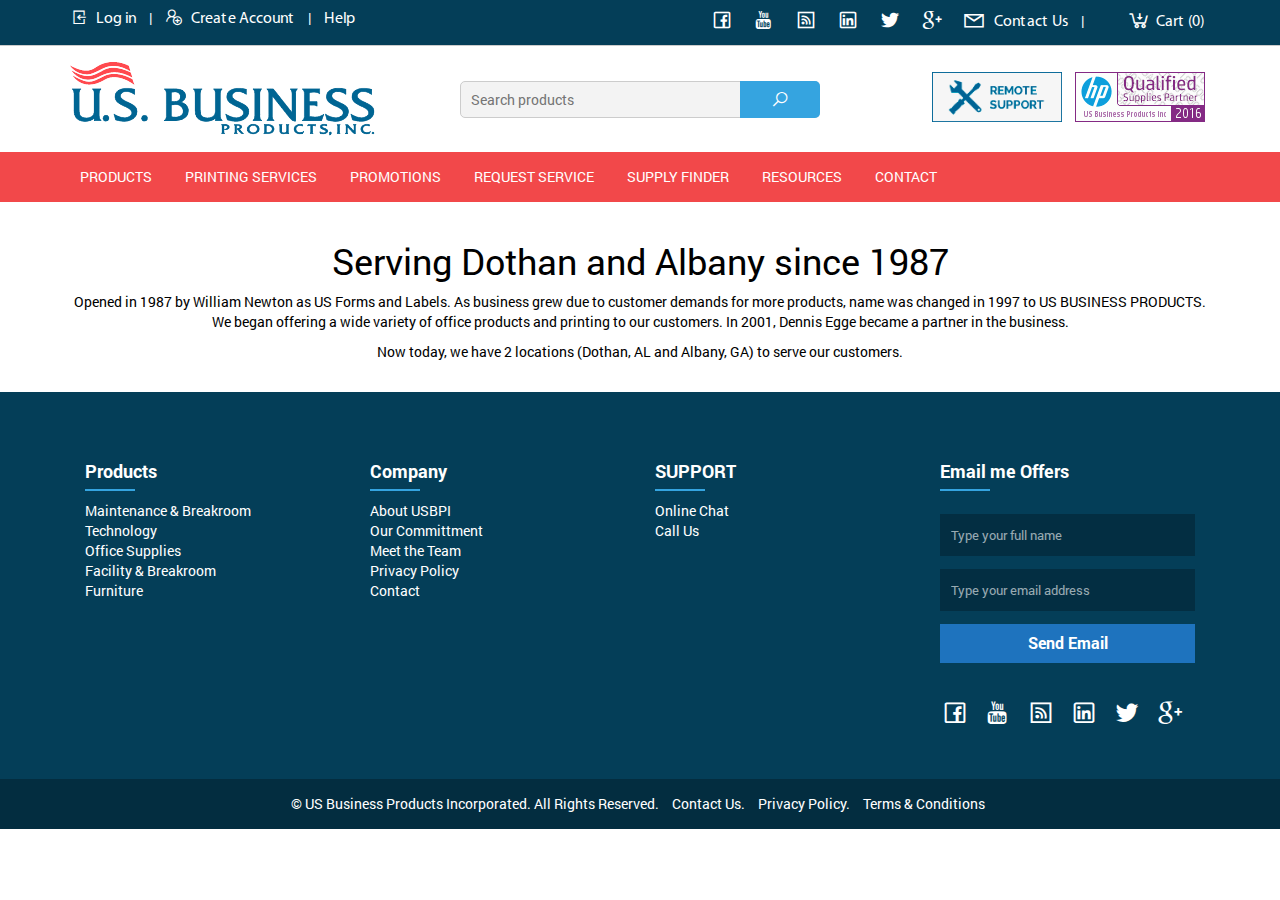
<file: about-us/index.html>
<!DOCTYPE html>
<html lang="en">
<head>
    <meta charset="utf-8">
    <meta http-equiv="X-UA-Compatible" content="IE=edge">
    <meta name="viewport" content="width=device-width, initial-scale=1">
    <title>Mustang</title>
    <link type="text/css" rel="stylesheet" href="../assets/sass/main.css">
    <link type="text/css" rel="stylesheet" href="../assets/css/fonts.css">
    <link type="text/css" rel="stylesheet" href="../assets/css/line-awesome.css">
    <link type="text/css" rel="stylesheet" href="../assets/css/slick-theme.css">
    <link type="text/css" rel="stylesheet" href="../assets/css/slick.css">
    <link rel="shortcut icon" type="image/png" href="../assets/images/favicon.png"/>
</head>
<body>
<header class="full-width-left">
    <div class="top_header full-width-left">
        <div class="container">
            <div class="row">
                <div class="col-lg-12">
                    <ul class="list-inline list-unstyled pull-left site_contact_list">
                        <li><a href="javascript:void(0)"><i class="la la-sign-in"></i> Log in </a></li>
                        <li class="link_divider">|</li>
                        <li><a href="javascript:void(0)"><i class="la la-user-plus"></i> Create Account </a></li>
                        <li class="link_divider">|</li>
                        <li class="contact_info"><a href="javascript:void 0"> Help </a></li>
                    </ul>
                    <ul class="list-inline list-unstyled pull-right login_signup_links">
                        <li><a href="https://www.facebook.com/" target="_blank"><i class="la la-facebook-official"></i></a></li>
                        <li><a href="https://www.youtube.com/" target="_blank"><i class="la la-youtube-square"></i></a></li>
                        <li><a href="https://www.rss.com/" target="_blank"><i class="la la-rss"></i></a></li>
                        <li><a href="https://www.linkedin.com/" target="_blank"><i class="la la-linkedin-square"></i></a></li>
                        <li><a href="https://www.twitter.com/" target="_blank"><i class="la la-twitter"></i></a></li>
                        <li><a href="https://www.plus.google.com/" target="_blank"><i class="la la-google-plus-square"></i></a></li>
                        <li><a href="javascript:void(0)"><i class="la la-envelope"></i> Contact Us </a></li>
                        <li class="link_divider">|</li>
                        <li><a href="javascript:void(0)"><i class="la la-cart-arrow-down"></i>Cart <span>(0)</span> </a></li>
                    </ul>
                </div>

            </div>
        </div>
    </div>
    <div class="full-width-left header_center_section">
        <div class="container">
            <div class="row">
                <div class="col-lg-4 col-md-4 col-sm-12">
                    <a href="../home" class="header_logo"> <img src="../assets/images/usbpi_logo.png" alt="usbpi logo"></a>
                </div>
                <div class="col-lg-4 col-md-4 col-sm-6">
                    <form>
                        <div class="search_item">
                            <input type="text" placeholder="Search products">
                            <button type="button"><i class="la la-search"></i></button>
                        </div>
                    </form>
                </div>
                <div class="col-lg-4 col-md-4 col-sm-6">
                    <ul class="list-unstyled list-inline pull-right support_img">
                        <li ><a href="javascript:void(0)"><img src="../assets/images/remote-support.png"></a></li>
                        <li><a href="javascript:void(0)"><img src="../assets/images/supplies_partner_img.gif"></a></li>
                    </ul>

                </div>
            </div>
        </div>
    </div>
    <div class="menu_section full-width-left">
        <div class="container">
            <div class="row">
                <div class="col-lg-12">
                    <ul class="list-inline list-unstyled">
                        <li><a href="javascript:void(0)">Products</a></li>
                        <li><a href="javascript:void(0)">Printing Services</a></li>
                        <li><a href="javascript:void(0)">Promotions</a></li>
                        <li><a href="javascript:void(0)">Request Service</a></li>
                        <li><a href="javascript:void(0)">Supply Finder</a></li>
                        <li><a href="javascript:void(0)">Resources</a></li>
                        <li><a href="javascript:void(0)">Contact</a></li>
                    </ul>
                    <span class="toggle_item"><i class="la la-bars" aria-hidden="true"></i></span>
                </div>
            </div>
        </div>
    </div>
</header>
<div class="full-width-left center_content">
    <div class="container">
        <div class="text-center">
            <h1>Serving Dothan and Albany since 1987</h1>
            <p>
                Opened in 1987 by William Newton as US Forms and Labels. As business
                grew due to customer demands for more products, name was changed in 1997
                to US BUSINESS PRODUCTS. We began offering a wide variety of office
                products and printing to our customers. In 2001, Dennis Egge became
                a partner in the business.</p>
            <p>
                Now today, we have 2 locations (Dothan, AL and Albany, GA) to serve our customers.</p>

        </div>

    </div>
</div>
<footer class="full-width-left">
    <div class="top_footer">
        <div class="container">
            <div class="col-md-3 col-sm-4 col-xs-6 footer_blocks">
                <h3>Products</h3>
                <ul class="list-unstyled">
                    <li><a href="javascript:void(0)">Maintenance & Breakroom</a></li>
                    <li><a href="javascript:void (0)">Technology </a></li>
                    <li><a href="javascript:void (0)">Office Supplies</a></li>
                    <li><a href="javascript:void (0)">Facility & Breakroom</a></li>
                    <li><a href="javascript:void (0)">Furniture</a></li>
                </ul>
            </div>
            <div class="col-md-3 col-sm-4 col-xs-6 footer_blocks">
                <h3>Company</h3>
                <ul class="list-unstyled">
                    <li><a href="javascript:void(0)">About USBPI</a></li>
                    <li><a href="javascript:void(0)">Our Committment</a></li>
                    <li><a href="javascript:void(0)">Meet the Team</a></li>
                    <li><a href="javascript:void(0)">Privacy Policy</a></li>
                    <li><a href="javascript:void(0)">Contact</a></li>
                </ul>
            </div>
            <div class="col-md-3 col-sm-4 col-xs-6 footer_blocks">
                <h3>SUPPORT</h3>
                <ul class="list-unstyled">
                    <li><a href="javascript:void (0)">Online Chat</a></li>
                    <li><a href="javascript:void (0)">Call Us</a></li>
                </ul>
            </div>

            <div class="col-md-3 col-sm-4 col-xs-6 footer_blocks">
                <h3>Email me Offers</h3>
                <form>
                    <input type="text" placeholder="Type your full name">
                    <input type="text" placeholder="Type your email address">
                    <button type="submit">Send Email</button>
                </form>
                <ul class="list-unstyled list-inline soc_icons">
                    <li><a href="https://www.facebook.com/" target="_blank"><i class="la la-facebook-official"></i></a></li>
                    <li><a href="https://www.youtube.com/" target="_blank"><i class="la la-youtube-square"></i></a></li>
                    <li><a href="https://www.rss.com/" target="_blank"><i class="la la-rss-square"></i></a></li>
                    <li><a href="https://www.linkedin.com/" target="_blank"><i class="la la-linkedin"></i></a></li>
                    <li><a href="https://www.twitter.com/" target="_blank"><i class="la la-twitter-square"></i></a></li>
                    <li><a href="https://www.plus.google.com/" target="_blank"><i class="la la-google-plus-square"></i></a></li>
                </ul>
            </div>
        </div>
    </div>
    <div class="bottom_footer">
        <div class="container">
            <ul class="list-unstyled list-inline text-center">
                <li>© US Business Products Incorporated. All Rights Reserved. </li>
                <li><a href="javascript:void (0)"> Contact Us.</a></li>
                <li><a href="javascript:void (0)">Privacy Policy.</a></li>
                <li><a href="javascript:void (0)">Terms & Conditions</a></li>
            </ul>
        </div>
    </div>
</footer>
<script src="../assets/js/jquery-2.1.4.min.js"></script>
<script src="../assets/js/custom.js"></script>
<script src="../assets/js/bootstrap.js"></script>
<script src="../assets/js/slick.min.js"></script>
</body>
</html>
</file>
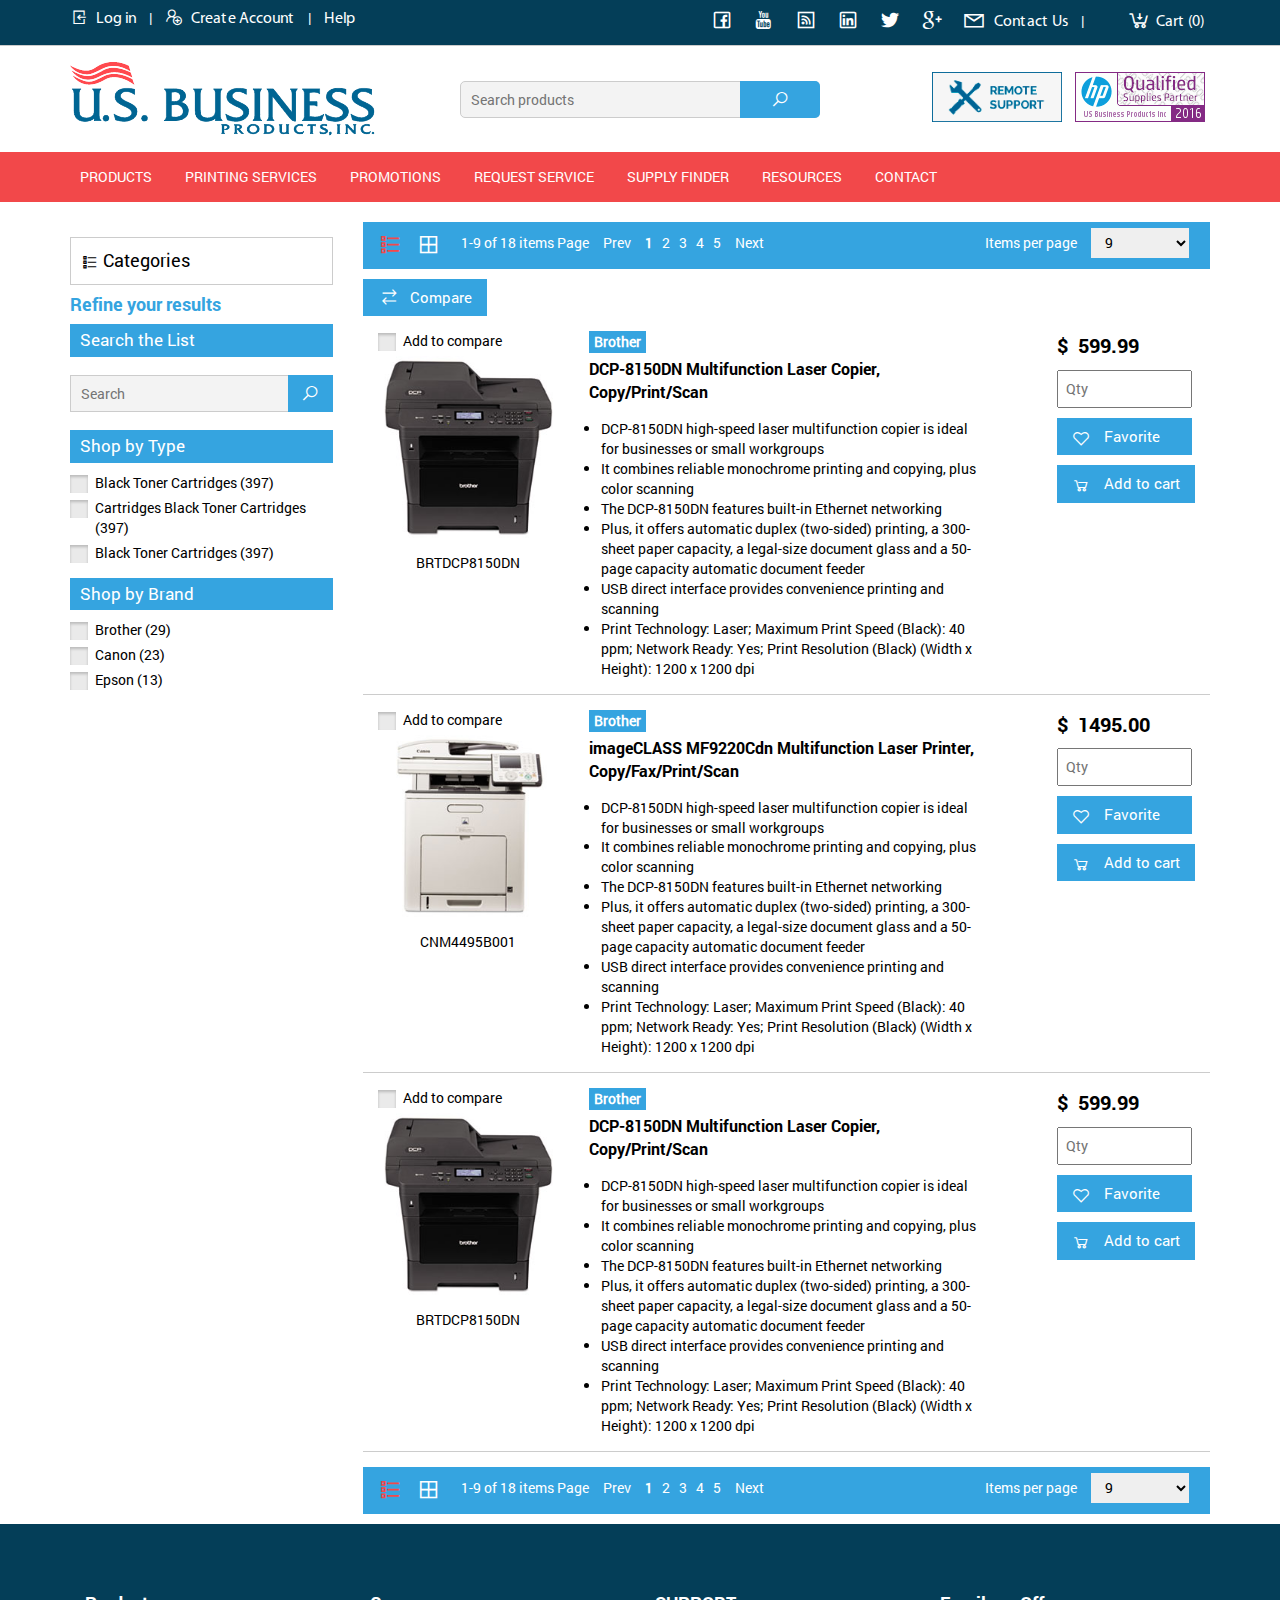
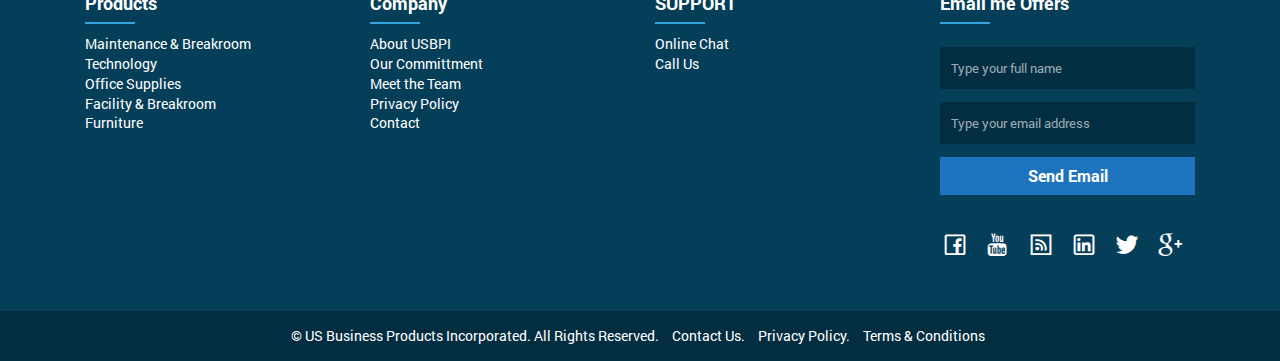
<file: categories/index.html>
<!DOCTYPE html>
<html lang="en">
<head>
    <meta charset="utf-8">
    <meta http-equiv="X-UA-Compatible" content="IE=edge">
    <meta name="viewport" content="width=device-width, initial-scale=1">
    <title>Mustang</title>
    <link type="text/css" rel="stylesheet" href="../assets/sass/main.css">
    <link type="text/css" rel="stylesheet" href="../assets/css/fonts.css">
    <link type="text/css" rel="stylesheet" href="../assets/css/line-awesome.css">
    <link type="text/css" rel="stylesheet" href="../assets/css/slick-theme.css">
    <link type="text/css" rel="stylesheet" href="../assets/css/slick.css">
    <link rel="shortcut icon" type="image/png" href="../assets/images/favicon.png"/>
</head>
<body>
<header class="full-width-left">
    <div class="top_header full-width-left">
        <div class="container">
            <div class="row">
                <div class="col-lg-12">
                    <ul class="list-inline list-unstyled pull-left site_contact_list">
                        <li><a href="javascript:void(0)"><i class="la la-sign-in"></i> Log in </a></li>
                        <li class="link_divider">|</li>
                        <li><a href="javascript:void(0)"><i class="la la-user-plus"></i> Create Account </a></li>
                        <li class="link_divider">|</li>
                        <li class="contact_info"><a href="javascript:void 0"> Help </a></li>
                    </ul>
                    <ul class="list-inline list-unstyled pull-right login_signup_links">
                        <li><a href="https://www.facebook.com/" target="_blank"><i class="la la-facebook-official"></i></a></li>
                        <li><a href="https://www.youtube.com/" target="_blank"><i class="la la-youtube-square"></i></a></li>
                        <li><a href="https://www.rss.com/" target="_blank"><i class="la la-rss"></i></a></li>
                        <li><a href="https://www.linkedin.com/" target="_blank"><i class="la la-linkedin-square"></i></a></li>
                        <li><a href="https://www.twitter.com/" target="_blank"><i class="la la-twitter"></i></a></li>
                        <li><a href="https://www.plus.google.com/" target="_blank"><i class="la la-google-plus-square"></i></a></li>
                        <li><a href="javascript:void(0)"><i class="la la-envelope"></i> Contact Us </a></li>
                        <li class="link_divider">|</li>
                        <li><a href="javascript:void(0)"><i class="la la-cart-arrow-down"></i>Cart <span>(0)</span> </a></li>
                    </ul>
                </div>

            </div>
        </div>
    </div>
    <div class="full-width-left header_center_section">
        <div class="container">
            <div class="row">
                <div class="col-lg-4 col-md-4 col-sm-12">
                    <a href="../home" class="header_logo"> <img src="../assets/images/usbpi_logo.png" alt="usbpi logo"></a>
                </div>
                <div class="col-lg-4 col-md-4 col-sm-6">
                    <form>
                        <div class="search_item">
                            <input type="text" placeholder="Search products">
                            <button type="button"><i class="la la-search"></i></button>
                        </div>
                    </form>
                </div>
                <div class="col-lg-4 col-md-4 col-sm-6">
                    <ul class="list-unstyled list-inline pull-right support_img">
                        <li ><a href="javascript:void(0)"><img src="../assets/images/remote-support.png"></a></li>
                        <li><a href="javascript:void(0)"><img src="../assets/images/supplies_partner_img.gif"></a></li>
                    </ul>

                </div>
            </div>
        </div>
    </div>
    <div class="menu_section full-width-left">
        <div class="container">
            <div class="row">
                <div class="col-lg-12">
                    <ul class="list-inline list-unstyled">
                        <li><a href="javascript:void(0)">Products</a></li>
                        <li><a href="javascript:void(0)">Printing Services</a></li>
                        <li><a href="javascript:void(0)">Promotions</a></li>
                        <li><a href="javascript:void(0)">Request Service</a></li>
                        <li><a href="javascript:void(0)">Supply Finder</a></li>
                        <li><a href="javascript:void(0)">Resources</a></li>
                        <li><a href="javascript:void(0)">Contact</a></li>
                    </ul>
                    <span class="toggle_item"><i class="la la-bars" aria-hidden="true"></i></span>
                </div>
            </div>
        </div>
    </div>
</header>
<div class="full-width-left margin-top-20">
    <div class="container">
        <div class="row">
            <div class="col-lg-3 col-md-3  page_sidebar">
                <ul class="list-unstyled categories_menu">
                    <li class="category_item">
                        <a href="javascript:void(0)" class="category_btn"><i class="la la-list" aria-hidden="true"></i> Categories <i class="fa fa-angle-down pull-right" aria-hidden="true"></i></a>
                        <ul class="list-unstyled category_links">
                            <li><a href="javascript:void(0)">Supply Finder <i class="la la-angle-right" aria-hidden="true"></i></a>

                            </li>
                            <li><a href="javascript:void(0)">Breakroom and Janitorial <i class="la la-angle-right" aria-hidden="true"></i></a>
                                <ul class="list-unstyled subcategory_links">
                                    <li><a href="javascript:void(0)">First Aid Health Supplies</a></li>
                                    <li><a href="javascript:void(0)">Personal Hygiene Products</a></li>
                                    <li><a href="javascript:void(0)">Waste Receptacles Liners</a></li>
                                    <li><a href="javascript:void(0)">Janitorial Sanitation Supplies</a></li>
                                    <li><a href="javascript:void(0)">Safety Sanitary Wear</a></li>
                                    <li><a href="javascript:void(0)">Facility Maintenance</a></li>
                                    <li><a href="javascript:void(0)">Food Beverage Service</a></li>
                                    <li><a href="javascript:void(0)">TowelsTissue</a></li>
                                    <li><a href="javascript:void(0)">Fans Heaters Humidifiers</a></li>
                                    <li><a href="javascript:void(0)">Janitorial Breakroom Carts</a></li>
                                </ul>
                            </li>
                            <li><a href="javascript:void(0)">Furniture <i class="la la-angle-right" aria-hidden="true"></i></a>
                                <ul class="list-unstyled subcategory_links">
                                    <li><a href="javascript:void(0)">Chairs / Sofas</a></li>
                                    <li><a href="javascript:void(0)">Cabinets Racks Shelves</a></li>
                                    <li><a href="javascript:void(0)">Tables</a></li>
                                    <li><a href="javascript:void(0)">Room Accessories</a></li>
                                    <li><a href="javascript:void(0)">Desks Workstations</a></li>
                                    <li><a href="javascript:void(0)">Carts Stands</a></li>
                                    <li><a href="javascript:void(0)"> Furniture Locks </a></li>
                                    <li><a href="javascript:void(0)"> Panel Systems Components </a></li>
                                    <li><a href="javascript:void(0)"> Casters </a></li>

                                </ul>
                            </li>
                            <li><a href="javascript:void(0)">Office Supplies <i class="la la-angle-right" aria-hidden="true"></i></a>
                                <ul class="list-unstyled subcategory_links large_dropdown">
                                    <li><a href="javascript:void (0)">Paper Printable Media</a></li>
                                    <li><a href="javascript:void (0)">Desk Accessories Workspace Organizers</a></li>
                                    <li><a href="javascript:void (0)">Binders Binding Systems</a></li>
                                    <li><a href="javascript:void (0)">Classroom Teaching Learning Materials</a></li>
                                    <li><a href="javascript:void (0)">Money Handling Products</a></li>
                                    <li><a href="javascript:void (0)">Labels Indexes Stamps</a></li>
                                    <li><a href="javascript:void (0)">Calendars Planners Personal Organizers</a></li>
                                    <li><a href="javascript:void (0)">Carrying Cases</a></li>
                                    <li><a href="javascript:void (0)">Cutting Measuring Devices</a></li>
                                    <li><a href="javascript:void (0)">File Folders Portable Storage Box Files</a></li>
                                    <li><a href="javascript:void (0)">Tape Adhesives Fasteners</a></li>
                                    <li><a href="javascript:void (0)">Writing Correction Supplies</a></li>
                                    <li><a href="javascript:void (0)">Crafts Recreation Room Products</a></li>
                                    <li><a href="javascript:void (0)">Office Equipment Cleaners</a></li>
                                    <li><a href="javascript:void (0)">Presentation Display Scheduling Boards</a></li>
                                    <li><a href="javascript:void (0)">Staplers Punches</a></li>
                                    <li><a href="javascript:void (0)">Envelopes Mailers Shipping Supplies</a></li>
                                    <li><a href="javascript:void (0)">Forms Recordkeeping Reference Materials</a></li>
                                    <li><a href="javascript:void (0)">Office Accessories</a></li>
                                </ul>
                            </li>
                            <li><a href="javascript:void(0)">Printers <i class="la la-angle-right" aria-hidden="true"></i></a>
                                <ul class="list-unstyled subcategory_links">
                                    <li><a href="javascript:void (0)">Multifunction Office Machines</a></li>
                                    <li><a href="javascript:void (0)">Fax Machines</a></li>
                                    <li><a href="javascript:void (0)">Laser Printer</a></li>
                                    <li><a href="javascript:void (0)">Inkjet Printer</a></li>
                                    <li><a href="javascript:void (0)">Dot Matrix Printer</a></li>
                                    <li><a href="javascript:void (0)">Inkjet Photo Printer</a></li>
                                    <li><a href="javascript:void (0)">Copiers</a></li>
                                </ul>
                            </li>
                            <li><a href="javascript:void(0)">Printer Supplies <i class="la la-angle-right" aria-hidden="true"></i></a>
                                <ul class="list-unstyled subcategory_links">
                                    <li><a href="javascript:void (0)">Copier Fax Laser</a></li>
                                    <li><a href="javascript:void (0)">Maintenance Kits</a></li>
                                    <li><a href="javascript:void (0)">Postage Machine</a></li>
                                    <li><a href="javascript:void (0)">Office Machines</a></li>
                                    <li><a href="javascript:void (0)">Ribbons</a></li>
                                    <li><a href="javascript:void (0)">Inkjet</a></li>
                                    <li><a href="javascript:void (0)">Solid Ink Sticks</a></li>
                                    <li><a href="javascript:void (0)">Printer Cleaners</a></li>
                                    <li><a href="javascript:void (0)">Thermal Supplies</a></li>
                                    <li><a href="javascript:void (0)">Postage Machine Ink</a></li>
                                </ul>
                            </li>
                            <li><a href="javascript:void(0)">Technology <i class="la la-angle-right" aria-hidden="true"></i></a>
                                <ul class="list-unstyled subcategory_links">
                                    <li><a href="javascript:void (0)">Storage Media</a></li>
                                    <li><a href="javascript:void (0)">Imaging Suppliesand Accessories </a></li>
                                    <li><a href="javascript:void (0)">Computer Components Peripherals Accessories</a></li>
                                    <li><a href="javascript:void (0)">Office Machines</a></li>
                                    <li><a href="javascript:void (0)">Audio Visual Equipment</a></li>
                                    <li><a href="javascript:void (0)">Cables Adapters Power Products</a></li>
                                </ul>
                            </li>
                        </ul>
                    </li>
                </ul>

                <h4 class="section_title">Refine your results</h4>

                <h5 class="filter_title">Search the List</h5>
                <div>
                    <form>
                        <div class="search_item">
                            <input type="text" placeholder="Search">
                            <button type="button"><i class="la la-search" aria-hidden="true"></i></button>
                        </div>
                    </form>

                </div>
                <h5 class="filter_title">Shop by Type</h5>
                <ul class="list-unstyled categories_checkbox">
                    <li>
                        <input type="checkbox" class="checkbox" id="Black_Toner" />
                       <label for="Black_Toner"> <a href="javascript:void (0)"> Black Toner Cartridges (397) </a></label>
                    </li>
                    <li>
                        <input type="checkbox" class="checkbox" id="Cartridges" />
                        <label for="Cartridges"> <a href="javascript:void (0)"> Cartridges Black Toner Cartridges (397) </a></label>
                    </li>
                    <li>
                        <input type="checkbox" class="checkbox" id="Black_Toner2" />
                        <label for="Black_Toner2"> <a href="javascript:void (0)"> Black Toner Cartridges (397) </a></label>
                    </li>
                </ul>
                <h5 class="filter_title">Shop by Brand</h5>
                <ul class="list-unstyled categories_checkbox">
                    <li>
                        <input type="checkbox" class="checkbox" id="Brother" />
                        <label for="Brother"> <a href="javascript:void (0)">Brother (29)</a></label>
                    </li>
                    <li>
                        <input type="checkbox" class="checkbox" id="Canon" />
                        <label for="Canon"> <a href="javascript:void (0)"> Canon (23) </a></label>
                    </li>
                    <li>
                        <input type="checkbox" class="checkbox" id="Epson" />
                        <label for="Epson"> <a href="javascript:void (0)">Epson (13)</a></label>
                    </li>
                </ul>
            </div>
            <div class="col-lg-9 col-md-9">
                <div class="product_view_block full-width-leftproduct_items_box">
                    <ul class="list-inline list-unstyled pull-left product_view_item">
                        <li><span  class="active list_view_btn" title="List View"><i class="la la-list-ul"></i></span></li>
                        <li><span  title="Grid View" class="grid_view_btn"><i class="la la-th-large"></i></span></li>
                    </ul>

                        <ul class="pagination">
                            <li><span>1-9 of 18 items Page</span></li>
                            <li>
                                <a href="#" aria-label="Previous">
                                    <span aria-hidden="true">Prev</span>
                                </a>
                            </li>
                            <li class="active"><a href="#">1</a></li>
                            <li><a href="#">2</a></li>
                            <li><a href="#">3</a></li>
                            <li><a href="#">4</a></li>
                            <li><a href="#">5</a></li>
                            <li>
                                <a href="#" aria-label="Next">
                                    <span aria-hidden="true"> Next</span>
                                </a>
                            </li>
                        </ul>
                    <ul class="pull-right list-unstyled list-inline per_page_item">
                        <li> <p>Items per page</p></li>
                       <li>
                           <select class="kk-perpage">
                               <option selected="selected">9</option>
                               <option>18</option>
                               <option>30</option>
                               <option>60</option>
                               <option>90</option>
                           </select>
                       </li>

                    </ul>
                </div>
                <div class="full-width-left product_info_section">
                    <a href="javascript:void 0" class="btn_default"><i class="la la-exchange"></i> Compare </a>
                    <div class="product_row">
                        <div class="col-lg-3 col-md-3 col-sm-4 product_image product_info">
                            <div class="full-width-left">
                                <input type="checkbox" class="checkbox" id="product3" />
                                <label for="product3"> Add to compare </label>
                            </div>
                            <img src="../assets/images/printer_1.jpg" alt="printer" class="img-responsive">
                            <p class="text-center">BRTDCP8150DN</p>
                        </div>
                        <div class="col-lg-6 col-md-6 col-sm-5 product_info">
                           <div class="full-width-left"><span class="product_brand">Brother</span> </div>
                            <a href="javascript:void (0)" class="product_title">DCP-8150DN Multifunction Laser Copier, Copy/Print/Scan</a>
                            <ul style="padding-left: 12px;">
                                <li>DCP-8150DN high-speed laser multifunction copier is ideal for businesses or small workgroups</li>
                                <li> It combines reliable monochrome printing and copying, plus color scanning</li>
                                <li> The DCP-8150DN features built-in Ethernet networking</li>
                                <li> Plus, it offers automatic duplex (two-sided) printing, a 300-sheet paper capacity, a legal-size document glass and a 50-page capacity automatic document feeder</li>
                                <li> USB direct interface provides convenience printing and scanning</li>
                                <li> Print Technology: Laser; Maximum Print Speed (Black): 40 ppm; Network Ready: Yes; Print Resolution (Black) (Width x Height): 1200 x 1200 dpi</li>
                            </ul>
                        </div>
                        <div class="col-lg-3 col-md-3 col-sm-3 product_info">
                            <ul class="list-unstyled  qty_item">
                                <li>
                                    <span class="product_price">$&nbsp; 599.99</span>
                                </li>
                                <!--<li>-->
                                <!--<span class="main_color_text">COPIER,DUPLX PRINT NETW,C</span>-->
                                <!--</li>-->
                                <li>
                                    <input type="number" placeholder="Qty">
                                </li>
                                <li>
                                    <button type="button" class="btn_default favorite_btn"><i class="la la-heart-o"></i> Favorite</button>
                                </li>
                                <li>
                                    <button type="button" class="btn_default"><i class="la la-shopping-cart"></i> Add to cart</button>
                                </li>
                            </ul>
                        </div>
                    </div>
                    <div class=" product_row">
                            <div class="col-lg-3 col-md-3 col-sm-4 product_image product_info">
                                <div class="full-width-left">
                                    <input type="checkbox" class="checkbox" id="product2" />
                                    <label for="product2"> Add to compare </label>
                                </div>
                                <img src="../assets/images/printer_2.jpg" alt="printer" class="img-responsive">
                                <p class="text-center">CNM4495B001</p>
                            </div>
                            <div class="col-lg-6 col-md-6 col-sm-5 product_info">
                                <div class="full-width-left"><span class="product_brand">Brother</span> </div>
                                <a href="javascript:void (0)" class="product_title">imageCLASS MF9220Cdn Multifunction Laser Printer, Copy/Fax/Print/Scan</a>
                                <ul style="padding-left: 12px;">
                                    <li>DCP-8150DN high-speed laser multifunction copier is ideal for businesses or small workgroups</li>
                                    <li> It combines reliable monochrome printing and copying, plus color scanning</li>
                                    <li> The DCP-8150DN features built-in Ethernet networking</li>
                                    <li> Plus, it offers automatic duplex (two-sided) printing, a 300-sheet paper capacity, a legal-size document glass and a 50-page capacity automatic document feeder</li>
                                    <li> USB direct interface provides convenience printing and scanning</li>
                                    <li> Print Technology: Laser; Maximum Print Speed (Black): 40 ppm; Network Ready: Yes; Print Resolution (Black) (Width x Height): 1200 x 1200 dpi</li>
                                </ul>
                            </div>
                            <div class="col-lg-3 col-md-3 col-sm-3 product_info">
                                <ul class="list-unstyled  qty_item">
                                    <li>
                                        <span class="product_price">$&nbsp; 1495.00</span>
                                    </li>
                                    <!--<li>-->
                                    <!--<span class="main_color_text">COPIER,DUPLX PRINT NETW,C</span>-->
                                    <!--</li>-->
                                    <li>
                                        <input type="number" placeholder="Qty">
                                    </li>
                                    <li>
                                        <button type="button" class="btn_default favorite_btn"><i class="la la-heart-o"></i> Favorite</button>
                                    </li>
                                    <li>
                                        <button type="button" class="btn_default"><i class="la la-shopping-cart"></i> Add to cart</button>
                                    </li>
                                </ul>
                            </div>
                    </div>
                    <div class="product_row">
                        <div class="col-lg-3 col-md-3 col-sm-4 product_image product_info">
                            <div class="full-width-left">
                                <input type="checkbox" class="checkbox" id="product1" />
                                <label for="product1"> Add to compare </label>
                            </div>
                            <img src="../assets/images/printer_1.jpg" alt="printer" class="img-responsive">
                            <p class="text-center">BRTDCP8150DN</p>
                        </div>
                        <div class="col-lg-6 col-md-6 col-sm-5 product_info">
                            <div class="full-width-left"><span class="product_brand">Brother</span> </div>
                            <a href="javascript:void (0)" class="product_title">DCP-8150DN Multifunction Laser Copier, Copy/Print/Scan</a>
                            <ul style="padding-left: 12px;">
                                <li>DCP-8150DN high-speed laser multifunction copier is ideal for businesses or small workgroups</li>
                                <li> It combines reliable monochrome printing and copying, plus color scanning</li>
                                <li> The DCP-8150DN features built-in Ethernet networking</li>
                                <li> Plus, it offers automatic duplex (two-sided) printing, a 300-sheet paper capacity, a legal-size document glass and a 50-page capacity automatic document feeder</li>
                                <li> USB direct interface provides convenience printing and scanning</li>
                                <li> Print Technology: Laser; Maximum Print Speed (Black): 40 ppm; Network Ready: Yes; Print Resolution (Black) (Width x Height): 1200 x 1200 dpi</li>
                            </ul>
                        </div>
                        <div class="col-lg-3 col-md-3 col-sm-3 product_info">
                            <ul class="list-unstyled  qty_item">
                                <li>
                                    <span class="product_price">$&nbsp; 599.99</span>
                                </li>
                                <!--<li>-->
                                <!--<span class="main_color_text">COPIER,DUPLX PRINT NETW,C</span>-->
                                <!--</li>-->
                                <li>
                                    <input type="number" placeholder="Qty">
                                </li>
                                <li>
                                    <button type="button" class="btn_default favorite_btn"><i class="la la-heart-o"></i>  Favorite</button>
                                </li>
                                <li>
                                    <button type="button" class="btn_default"><i class="la la-shopping-cart"></i> Add to cart</button>
                                </li>
                            </ul>
                        </div>
                    </div>
                </div>
                <div class="product_view_block full-width-left margin-15">
                    <ul class="list-inline list-unstyled pull-left product_view_item">
                        <li><span  class="active list_view_btn" title="List View"><i class="la la-list-ul"></i></span></li>
                        <li><span  title="Grid View" class="grid_view_btn"><i class="la la-th-large"></i></span></li>
                    </ul>
                    <ul class="pagination">
                        <li><span>1-9 of 18 items Page</span></li>
                        <li>
                            <a href="#" aria-label="Previous">
                                <span aria-hidden="true">Prev</span>
                            </a>
                        </li>
                        <li class="active"><a href="javascript:void 0">1</a></li>
                        <li><a href="javascript:void 0">2</a></li>
                        <li><a href="javascript:void 0">3</a></li>
                        <li><a href="javascript:void 0">4</a></li>
                        <li><a href="javascript:void 0">5</a></li>
                        <li>
                            <a href="javascript:void 0" aria-label="Next">
                                <span aria-hidden="true"> Next</span>
                            </a>
                        </li>
                    </ul>
                    <ul class="pull-right list-unstyled list-inline per_page_item">
                        <li> <p>Items per page</p></li>
                        <li>
                            <select class="kk-perpage">
                                <option selected="selected">9</option>
                                <option>18</option>
                                <option>30</option>
                                <option>60</option>
                                <option>90</option>
                            </select>
                        </li>
                    </ul>
                </div>
            </div>
        </div>
    </div>
</div>

<footer class="full-width-left">
    <div class="top_footer">
        <div class="container">
            <div class="col-md-3 col-sm-4 col-xs-6 footer_blocks">
                <h3>Products</h3>
                <ul class="list-unstyled">
                    <li><a href="javascript:void(0)">Maintenance & Breakroom</a></li>
                    <li><a href="javascript:void (0)">Technology </a></li>
                    <li><a href="javascript:void (0)">Office Supplies</a></li>
                    <li><a href="javascript:void (0)">Facility & Breakroom</a></li>
                    <li><a href="javascript:void (0)">Furniture</a></li>
                </ul>
            </div>
            <div class="col-md-3 col-sm-4 col-xs-6 footer_blocks">
                <h3>Company</h3>
                <ul class="list-unstyled">
                    <li><a href="javascript:void(0)">About USBPI</a></li>
                    <li><a href="javascript:void(0)">Our Committment</a></li>
                    <li><a href="javascript:void(0)">Meet the Team</a></li>
                    <li><a href="javascript:void(0)">Privacy Policy</a></li>
                    <li><a href="javascript:void(0)">Contact</a></li>
                </ul>
            </div>
            <div class="col-md-3 col-sm-4 col-xs-6 footer_blocks">
                <h3>SUPPORT</h3>
                <ul class="list-unstyled">
                    <li><a href="javascript:void (0)">Online Chat</a></li>
                    <li><a href="javascript:void (0)">Call Us</a></li>
                </ul>
            </div>

            <div class="col-md-3 col-sm-4 col-xs-6 footer_blocks">
                <h3>Email me Offers</h3>
                <form>
                    <input type="text" placeholder="Type your full name">
                    <input type="text" placeholder="Type your email address">
                    <button type="submit">Send Email</button>
                </form>
                <ul class="list-unstyled list-inline soc_icons">
                    <li><a href="https://www.facebook.com/" target="_blank"><i class="la la-facebook-official"></i></a></li>
                    <li><a href="https://www.facebook.com/" target="_blank"><i class="la la-youtube-square"></i></a></li>
                    <li><a href="https://www.facebook.com/" target="_blank"><i class="la la-rss-square"></i></a></li>
                    <li><a href="https://www.facebook.com/" target="_blank"><i class="la la-linkedin"></i></a></li>
                    <li><a href="https://www.facebook.com/" target="_blank"><i class="la la-twitter-square"></i></a></li>
                    <li><a href="https://www.facebook.com/" target="_blank"><i class="la la-google-plus-square"></i></a></li>
                </ul>
            </div>
        </div>
    </div>
    <div class="bottom_footer">
        <div class="container">
            <ul class="list-unstyled list-inline text-center">
                <li>© US Business Products Incorporated. All Rights Reserved. </li>
                <li><a href="javascript:void (0)"> Contact Us.</a></li>
                <li><a href="javascript:void (0)">Privacy Policy.</a></li>
                <li><a href="javascript:void (0)">Terms & Conditions</a></li>
            </ul>
        </div>
    </div>
</footer>
<script src="../assets/js/jquery-2.1.4.min.js"></script>
<script src="../assets/js/custom.js"></script>
<script src="../assets/js/bootstrap.js"></script>
<script src="../assets/js/slick.min.js"></script>
</body>
</html>
</file>
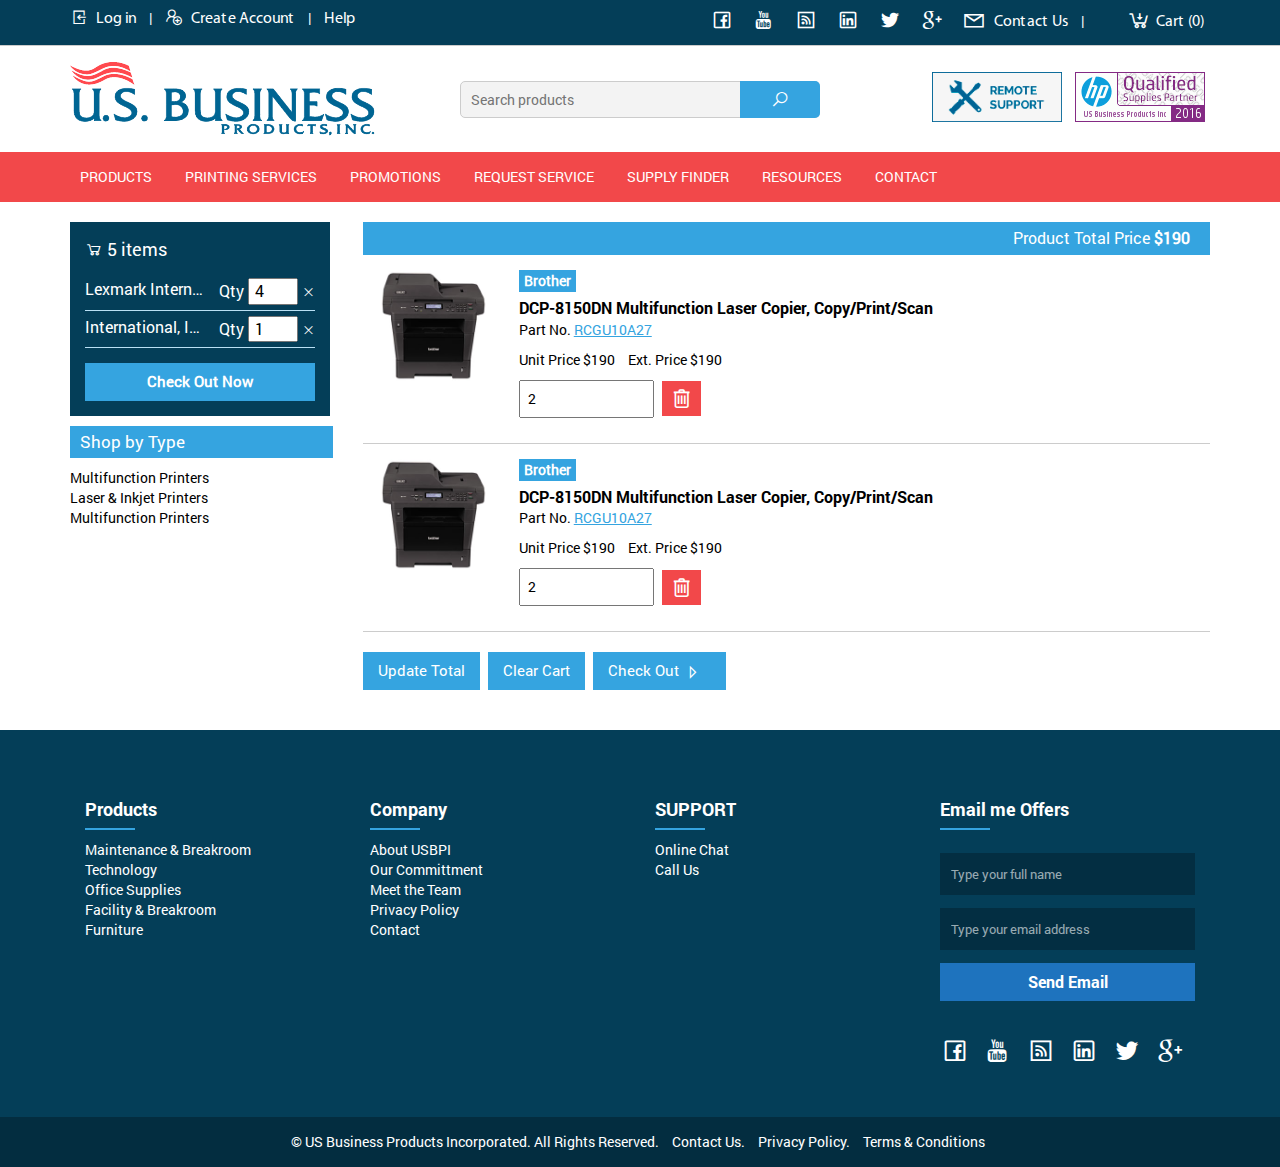
<file: check-out/index.html>
<!DOCTYPE html>
<html lang="en">
<head>
    <meta charset="utf-8">
    <meta http-equiv="X-UA-Compatible" content="IE=edge">
    <meta name="viewport" content="width=device-width, initial-scale=1">
    <title>Mustang</title>
    <link type="text/css" rel="stylesheet" href="../assets/sass/main.css">
    <link type="text/css" rel="stylesheet" href="../assets/css/fonts.css">
    <link type="text/css" rel="stylesheet" href="../assets/css/line-awesome.css">
    <link type="text/css" rel="stylesheet" href="../assets/css/slick-theme.css">
    <link type="text/css" rel="stylesheet" href="../assets/css/slick.css">
    <link type="text/css" rel="stylesheet" href="../assets/css/jRating.jquery.css">
    <link rel="shortcut icon" type="image/png" href="../assets/images/favicon.png"/>
</head>
<body>
<header class="full-width-left">
    <div class="top_header full-width-left">
        <div class="container">
            <div class="row">
                <div class="col-lg-12">
                    <ul class="list-inline list-unstyled pull-left site_contact_list">
                        <li><a href="javascript:void(0)"><i class="la la-sign-in"></i> Log in </a></li>
                        <li class="link_divider">|</li>
                        <li><a href="javascript:void(0)"><i class="la la-user-plus"></i> Create Account </a></li>
                        <li class="link_divider">|</li>
                        <li class="contact_info"><a href="javascript:void 0"> Help </a></li>
                    </ul>
                    <ul class="list-inline list-unstyled pull-right login_signup_links">
                        <li><a href="https://www.facebook.com/" target="_blank"><i class="la la-facebook-official"></i></a></li>
                        <li><a href="https://www.youtube.com/" target="_blank"><i class="la la-youtube-square"></i></a></li>
                        <li><a href="https://www.rss.com/" target="_blank"><i class="la la-rss"></i></a></li>
                        <li><a href="https://www.linkedin.com/" target="_blank"><i class="la la-linkedin-square"></i></a></li>
                        <li><a href="https://www.twitter.com/" target="_blank"><i class="la la-twitter"></i></a></li>
                        <li><a href="https://www.plus.google.com/" target="_blank"><i class="la la-google-plus-square"></i></a></li>
                        <li><a href="javascript:void(0)"><i class="la la-envelope"></i> Contact Us </a></li>
                        <li class="link_divider">|</li>
                        <li><a href="javascript:void(0)"><i class="la la-cart-arrow-down"></i>Cart <span>(0)</span> </a></li>
                    </ul>
                </div>

            </div>
        </div>
    </div>
    <div class="full-width-left header_center_section">
        <div class="container">
            <div class="row">
                <div class="col-lg-4 col-md-4 col-sm-12">
                    <a href="../home" class="header_logo"> <img src="../assets/images/usbpi_logo.png" alt="usbpi logo"></a>
                </div>
                <div class="col-lg-4 col-md-4 col-sm-6">
                    <form>
                        <div class="search_item">
                            <input type="text" placeholder="Search products">
                            <button type="button"><i class="la la-search"></i></button>
                        </div>
                    </form>
                </div>
                <div class="col-lg-4 col-md-4 col-sm-6">
                    <ul class="list-unstyled list-inline pull-right support_img">
                        <li ><a href="javascript:void(0)"><img src="../assets/images/remote-support.png"></a></li>
                        <li><a href="javascript:void(0)"><img src="../assets/images/supplies_partner_img.gif"></a></li>
                    </ul>

                </div>
            </div>
        </div>
    </div>
    <div class="menu_section full-width-left">
        <div class="container">
            <div class="row">
                <div class="col-lg-12">
                    <ul class="list-inline list-unstyled">
                        <li><a href="javascript:void(0)">Products</a></li>
                        <li><a href="javascript:void(0)">Printing Services</a></li>
                        <li><a href="javascript:void(0)">Promotions</a></li>
                        <li><a href="javascript:void(0)">Request Service</a></li>
                        <li><a href="javascript:void(0)">Supply Finder</a></li>
                        <li><a href="javascript:void(0)">Resources</a></li>
                        <li><a href="javascript:void(0)">Contact</a></li>
                    </ul>
                    <span class="toggle_item"><i class="la la-bars" aria-hidden="true"></i></span>
                </div>
            </div>
        </div>
    </div>
</header>
<div class="full-width-left center_content">
    <div class="container">
        <div class="row">
            <div class="col-lg-3 col-md-3  page_sidebar">
               <div class="product_items_box">
                   <p><i class="la la-shopping-cart" aria-hidden="true"></i> <span>5</span> items</p>
                   <ul class="list-unstyled">
                       <li>
                           <p class="product_name">Lexmark International, Inc hhhhhhh</p>
                           <span><span>Qty</span></span>
                           <span><input type="text" value="4"></span>
                           <span><span class="delete_item"><i class="la la-times" aria-hidden="true"></i> </span></span>
                       </li>
                       <li>
                           <p class="product_name">International, Inc hhhhhhh</p>
                           <span><span>Qty</span></span>
                           <span><input type="text" value="1"></span>
                           <span><span class="delete_item"><i class="la la-times" aria-hidden="true"></i> </span></span>
                       </li>
                   </ul>
                   <a href="javascript:void(0)" class="btn_default check_out_btn">Check Out Now</a>
               </div>
                <h5 class="filter_title">Shop by Type</h5>
                <ul class="list-inline list-unstyled">
                    <li><a href="javascript:void(0)">Multifunction Printers</a></li>
                    <li><a href="javascript:void(0)"> Laser & Inkjet Printers</a></li>
                    <li><a href="javascript:void(0)">Multifunction Printers</a></li>
                </ul>
            </div>
            <div class="col-lg-9 col-md-9 single_product">

                <div class="checkout_step current full-width-left">
                    <div class="product_total_price">
                        <p>Product Total Price	<span>$190</span></p>
                    </div>
                    <div class="product_row checkout_product">
                        <div class="col-md-2 col-sm-3 col-xs-4">
                            <img src="../assets/images/printer_1.jpg" alt="printer" class="img-responsive">

                        </div>
                        <div class="col-md-10 col-sm-9 col-xs-8">
                            <div class="full-width-left"><span class="product_brand">Brother</span></div>
                            <p class="product_title">DCP-8150DN Multifunction Laser Copier, Copy/Print/Scan</p>
                            <p class="product_code">	Part No. <a  href="javascript:void(0)" >  RCGU10A27 </a></p>
                            <ul class="list-unstyled list-inline ">
                                <li><p>Unit Price <span>$190</span></p></li>
                                <li>  <p>Ext. Price <span>$190</span></p></li>
                            </ul>
                            <ul class="list-unstyled list-inline  qty_item">
                                <li>
                                    <input type="number" placeholder="Qty" value="2">
                                </li>
                                <li>
                                    <button type="button" class="delete_button"><i class="la la-trash-o" aria-hidden="true"></i></button>
                                </li>
                            </ul>
                        </div>
                    </div>
                    <div class="product_row checkout_product">
                        <div class="col-md-2 col-sm-3 col-xs-4">
                            <img src="../assets/images/printer_1.jpg" alt="printer" class="img-responsive">

                        </div>
                        <div class="col-md-10 col-sm-9 col-xs-8">
                            <div class="full-width-left"><span class="product_brand">Brother</span></div>
                            <p class="product_title">DCP-8150DN Multifunction Laser Copier, Copy/Print/Scan</p>
                            <p class="product_code">	Part No. <a  href="javascript:void(0)" >  RCGU10A27 </a></p>
                            <ul class="list-unstyled list-inline ">
                                <li><p>Unit Price <span>$190</span></p></li>
                                <li>  <p>Ext. Price <span>$190</span></p></li>
                            </ul>
                            <ul class="list-unstyled list-inline  qty_item">
                                <li>
                                    <input type="number" placeholder="Qty" value="2">
                                </li>
                                <li>
                                    <button type="button" class="delete_button"><i class="la la-trash-o" aria-hidden="true"></i></button>
                                </li>
                            </ul>
                        </div>
                    </div>
                    <div class="full-width-left">
                        <ul class="list-unstyled list-inline checkout_step_item">
                            <li><button type="button" class="btn_default">Update Total</button></li>
                            <li><button type="button" class="btn_default">Clear Cart</button></li>
                            <li><button type="button" class="btn_default next_button">Check Out <i class="la la-caret-right" aria-hidden="true"></i></button></li>
                        </ul>
                    </div>
                </div>
                <div class="checkout_step full-width-left">
                    <div class="product_total_price">
                        <p>Product Total Price	<span>$190</span></p>
                    </div>
                    <div class="full-width-left">
                       <div class="row">
                           <form>
                               <div class="col-md-6 col-sm-6">
                                   <h4>Ship To Location</h4>
                                   <div class="form_field">
                                       <label>Ship To Name</label>
                                       <input type="text" class="form-control">
                                   </div>
                                   <div class="form_field">
                                       <label>Address</label>
                                       <input type="text" class="form-control">
                                   </div>
                                   <div class="form_field">
                                       <label>Address 2</label>
                                       <input type="text" class="form-control">
                                   </div>
                                   <div class="form_field">
                                       <label>Address 3</label>
                                       <input type="text" class="form-control">
                                   </div>
                                   <div class="form_field">
                                       <label>Attention To</label>
                                       <input type="text" class="form-control">
                                   </div>
                                   <div class="row">
                                       <div class="col-md-6 col-sm-6">
                                           <div class="form_field">
                                               <label>City</label>
                                               <input type="text" class="form-control">
                                           </div>
                                       </div>
                                       <div class="col-md-6 col-sm-6">
                                           <div class="form_field">
                                               <label>State </label>
                                               <select class="form-control">
                                                   <option value=" "></option>
                                                   <option value="AK">Alaska</option>
                                                   <option value="AL">Alabama</option>
                                                   <option value="AR">Arkansas</option>
                                                   <option value="AZ">Arizona</option>
                                                   <option value="CA">California</option>
                                                   <option value="CANADA">CANADA</option>
                                                   <option value="CO">Colorado</option>
                                                   <option value="CT">Connecticut</option>
                                                   <option value="DC">District of Columbia</option>
                                                   <option value="DE">Delaware</option>
                                                   <option value="FL">Florida</option>
                                                   <option value="GA">Georgia</option>
                                                   <option value="HA">Hawaii</option>
                                                   <option value="IA">Iowa</option>
                                                   <option value="ID">Idaho</option>
                                                   <option value="IL">Illinois</option>
                                                   <option value="IN">Indiana</option>
                                                   <option value="KA">Kansas</option>
                                                   <option value="KY">Kentucky</option>
                                                   <option value="LA">Louisiana</option>
                                                   <option value="MA">Massachutsetts</option>
                                                   <option value="MD">Maryland</option>
                                                   <option value="ME">Maine</option>
                                                   <option value="MI">Michigan</option>
                                                   <option value="MN">Minnesota</option>
                                                   <option value="MO">Missouri</option>
                                                   <option value="MS">Mississippi</option>
                                                   <option value="MT">Montana</option>
                                                   <option value="NC">North Carolina</option>
                                                   <option value="ND">North Dakota</option>
                                                   <option value="NE">Nebraska</option>
                                                   <option value="NH">New Hampshire</option>
                                                   <option value="NJ">New Jersey</option>
                                                   <option value="NM">New Mexico</option>
                                                   <option value="NV">Nevada</option>
                                                   <option value="NY">New York</option>
                                                   <option value="OH">Ohio</option>
                                                   <option value="OK">Oklahoma</option>
                                                   <option value="OR">Oregon</option>
                                                   <option value="PA">Pennsylvania</option>
                                                   <option value="RI">Rhode Island</option>
                                                   <option value="SC">South Carolina</option>
                                                   <option value="SD">South Dakota</option>
                                                   <option value="TN">Tennessee</option>
                                                   <option value="TX">Texas</option>
                                                   <option value="UT">Utah</option>
                                                   <option value="VA">Virginia</option>
                                                   <option value="VT">Vermont</option>
                                                   <option value="WA">Washington</option>
                                                   <option value="WI">Wisconsin</option>
                                                   <option value="WV">West Virginia</option>
                                                   <option value="WY">Wyoming</option>
                                                   <option value="VI">VIRGIN ISLAND</option>
                                                   <option value="PR">PUERTO RICO</option>
                                                   <option value="JA">JAMICIA</option>
                                                   <option value="JA">JAMAICA</option>
                                                   <option value="JAM">JAMAICA</option>
                                                   <option value="SK">SK</option>
                                                   <option value="SK">SK CANADA</option>
                                               </select>
                                           </div>
                                       </div>
                                       <div class="col-md-6 col-sm-6">
                                           <div class="form_field">
                                               <label>Zip Code</label>
                                               <input type="text" class="form-control">
                                           </div>
                                       </div>
                                       <div class="col-md-6 col-sm-6">
                                           <div class="form_field">
                                               <label>Country</label>
                                               <input type="text" class="form-control">
                                           </div>
                                       </div>
                                   </div>
                                   <div class="form_field">
                                       <label>Telephone	</label>
                                       <input type="number" class="form-control">
                                   </div>

                               </div>
                               <div class="col-md-6 col-sm-6">
                                   <h4>Shipping Instructions</h4>
                                   <div class="form_field">
                                       <label>Shipping Method</label>
                                       <select class="form-control">
                                           <option value="UPS-GRND">UPS-STANDARD GROUND</option>
                                           <option value="UPS-RED">UPS-NEXT DAY DELIVERY</option>
                                           <option value="FEDEX">FEDEX-STANDARD (2 Day)</option>
                                           <option value="USPS">UNITED STATES POSTAL SERVICE</option>
                                           <option value="OTHER">OTHER</option>
                                       </select>
                                   </div>
                                   <div class="form_field">
                                       <label>  Purchase Order #</label>
                                       <input type="text" class="form-control">
                                   </div>
                                   <div class="form_field">
                                       <label>  Instructions	</label>
                                       <textarea class="form-control"></textarea>
                                   </div>

                               </div>
                           </form>
                       </div>
                    </div>
                    <div class="full-width-left">
                        <ul class="list-unstyled list-inline checkout_step_item">
                            <li><button type="button" class="btn_default prev_button">Cancel</button></li>
                            <li><button type="button" class="btn_default next_button">Proceed <i class="la la-caret-right" aria-hidden="true"></i></button></li>
                        </ul>
                    </div>
                </div>
                <div class="checkout_step full-width-left">
                    <h4>Payment Information</h4>
                    <p>NOTE: You must fill out this page, and click the "Submit Order" button below to complete this order</p>
                    <div class="blue_line full-width-left"><p>Order Summary</p></div>
                    <div class="full-width-left order_summery_info">
                        <div class="col-md-6 col-sm-6">
                            <ul class="list-unstyled">
                                <li>Ship To: <span> Ship Name</span></li>
                                <li>Attention To: <span>  Attention</span></li>
                                <li>Address: <span>  First Address </span></li>
                                <li>Address 2: <span>  Second Address </span></li>
                                <li>Address 3: <span>  Third Address </span></li>
                                <li>City: <span>  City </span></li>
                                <li>State: <span>  Alaska </span></li>
                                <li>Zip Code: <span>  12344 </span></li>
                                <li>Telephone: <span>  12344454667 </span></li>
                                <li>Country: <span>  USA </span></li>
                            </ul>
                        </div>
                        <div class="col-md-6 col-sm-6">
                            <ul class="list-unstyled">
                                <li>Ship Via: <span> UPS-NEXT DAY DELIVERY</span></li>
                                <li>PO Number: <span>  Purchase Order #</span></li>
                            </ul>
                        </div>

                    </div>

                    <div class="full-width-left">
                        <div class="table-responsive">
                            <table class="table">
                                <tr>
                                    <th>Part No.</th>
                                    <th>Description</th>
                                    <th>Qty.</th>
                                    <th>Price.</th>
                                    <th>Ext. Price</th>
                                </tr>

                                <tr>
                                    <td>06P</td>
                                    <td>HP LaserJet 3100 3100se 3100xi 3150 3150se 3150xi 5L 5L Xtra 5LFS 6L 6Lse 6Lxi (AX) - Toner Cartridge (2500 yield).</td>
                                    <td>1</td>
                                    <td>70</td>
                                    <td>70</td>
                                </tr>
                                <tr class="total_info">
                                    <td colspan="3"></td>
                                    <td>Product Total</td>
                                    <td>70</td>
                                </tr>
                                <tr  class="total_info">
                                    <td class="text-right" colspan="3">Locality: AK (0.000%)	</td>
                                    <td>Sales Tax</td>
                                    <td>0</td>
                                </tr>
                                <tr  class="total_info">
                                    <td colspan="3"></td>
                                    <td> Order Total</td>
                                    <td>70</td>
                                </tr>
                            </table>

                        </div>
                    </div>
                    <div class="full-width-left">

                        <div class="row">
                                <div class="col-md-8 col-sm-8">
                                    <h4>Billing Address</h4>
                                    <ul class="list-unstyled list-inline">
                                        <li>
                                            <input type="radio" class="radio" id="same_as_address" name="address" value="" checked/>
                                            <label for="same_as_address">Same as Ship To Address </label>
                                        </li>
                                        <li>
                                            <input type="radio" class="radio" id="other_address" name="address" value=""/>
                                            <label for="other_address">Other </label>
                                        </li>
                                    </ul>
                                    <div class="form_field">
                                        <label>Ship To Name</label>
                                        <input type="text" class="form-control">
                                    </div>
                                    <div class="form_field">
                                        <label>Address</label>
                                        <input type="text" class="form-control">
                                    </div>
                                    <div class="form_field">
                                        <label>Address 2</label>
                                        <input type="text" class="form-control">
                                    </div>
                                    <div class="form_field">
                                        <label>Address 3</label>
                                        <input type="text" class="form-control">
                                    </div>
                                    <div class="form_field">
                                        <label>Attention To</label>
                                        <input type="text" class="form-control">
                                    </div>
                                    <div class="row">
                                        <div class="col-md-6 col-sm-6">
                                            <div class="form_field">
                                                <label>City</label>
                                                <input type="text" class="form-control">
                                            </div>
                                        </div>
                                        <div class="col-md-6 col-sm-6">
                                            <div class="form_field">
                                                <label>State </label>
                                                <select class="form-control">
                                                    <option value=" "></option>
                                                    <option value="AK">Alaska</option>
                                                    <option value="AL">Alabama</option>
                                                    <option value="AR">Arkansas</option>
                                                    <option value="AZ">Arizona</option>
                                                    <option value="CA">California</option>
                                                    <option value="CANADA">CANADA</option>
                                                    <option value="CO">Colorado</option>
                                                    <option value="CT">Connecticut</option>
                                                    <option value="DC">District of Columbia</option>
                                                    <option value="DE">Delaware</option>
                                                    <option value="FL">Florida</option>
                                                    <option value="GA">Georgia</option>
                                                    <option value="HA">Hawaii</option>
                                                    <option value="IA">Iowa</option>
                                                    <option value="ID">Idaho</option>
                                                    <option value="IL">Illinois</option>
                                                    <option value="IN">Indiana</option>
                                                    <option value="KA">Kansas</option>
                                                    <option value="KY">Kentucky</option>
                                                    <option value="LA">Louisiana</option>
                                                    <option value="MA">Massachutsetts</option>
                                                    <option value="MD">Maryland</option>
                                                    <option value="ME">Maine</option>
                                                    <option value="MI">Michigan</option>
                                                    <option value="MN">Minnesota</option>
                                                    <option value="MO">Missouri</option>
                                                    <option value="MS">Mississippi</option>
                                                    <option value="MT">Montana</option>
                                                    <option value="NC">North Carolina</option>
                                                    <option value="ND">North Dakota</option>
                                                    <option value="NE">Nebraska</option>
                                                    <option value="NH">New Hampshire</option>
                                                    <option value="NJ">New Jersey</option>
                                                    <option value="NM">New Mexico</option>
                                                    <option value="NV">Nevada</option>
                                                    <option value="NY">New York</option>
                                                    <option value="OH">Ohio</option>
                                                    <option value="OK">Oklahoma</option>
                                                    <option value="OR">Oregon</option>
                                                    <option value="PA">Pennsylvania</option>
                                                    <option value="RI">Rhode Island</option>
                                                    <option value="SC">South Carolina</option>
                                                    <option value="SD">South Dakota</option>
                                                    <option value="TN">Tennessee</option>
                                                    <option value="TX">Texas</option>
                                                    <option value="UT">Utah</option>
                                                    <option value="VA">Virginia</option>
                                                    <option value="VT">Vermont</option>
                                                    <option value="WA">Washington</option>
                                                    <option value="WI">Wisconsin</option>
                                                    <option value="WV">West Virginia</option>
                                                    <option value="WY">Wyoming</option>
                                                    <option value="VI">VIRGIN ISLAND</option>
                                                    <option value="PR">PUERTO RICO</option>
                                                    <option value="JA">JAMICIA</option>
                                                    <option value="JA">JAMAICA</option>
                                                    <option value="JAM">JAMAICA</option>
                                                    <option value="SK">SK</option>
                                                    <option value="SK">SK CANADA</option>
                                                </select>
                                            </div>
                                        </div>
                                        <div class="col-md-6 col-sm-6">
                                            <div class="form_field">
                                                <label>Zip Code</label>
                                                <input type="text" class="form-control">
                                            </div>
                                        </div>
                                        <div class="col-md-6 col-sm-6">
                                            <div class="form_field">
                                                <label>Country</label>
                                                <input type="text" class="form-control">
                                            </div>
                                        </div>
                                    </div>
                                    <div class="form_field">
                                        <label>Telephone	</label>
                                        <input type="number" class="form-control">
                                    </div>

                                </div>

                            </div>
                         <div class="row">
                             <div class="col-md-8 col-sm-8">
                                 <h4>Payment Terms</h4>
                                 <div class="form_field">

                                     <ul class="list-unstyled list-inline">
                                         <li>   <label>Payment Method</label></li>
                                         <li>
                                             <input type="radio" class="radio" id="credit_card" name="credit_card" value="" checked/>
                                             <label for="credit_card">Credit Card </label>
                                         </li>
                                         <li>
                                             <input type="radio" class="radio" id="request_terms" name="credit_card" value=""/>
                                             <label for="request_terms">Request Terms </label>
                                         </li>
                                     </ul>
                                 </div>
                                 <div class="form_field">

                                     <ul class="list-unstyled list-inline">
                                         <li><label> Card Type	</label></li>
                                         <li>
                                             <input type="radio" class="radio" id="visa_card" name="card_type" value="" checked/>
                                             <label for="visa_card">Visa  </label>
                                         </li>
                                         <li>
                                             <input type="radio" class="radio" id="masterCard" name="card_type" value=""/>
                                             <label for="masterCard">MasterCard  </label>
                                         </li>
                                         <li>
                                             <input type="radio" class="radio" id="american_express" name="card_type" value=""/>
                                             <label for="american_express">American Express  </label>
                                         </li>
                                     </ul>
                                 </div>
                                 <div class="row">
                                     <div class="col-md-6 col-sm-6">
                                         <div class="form_field">
                                             <label>Credit Card Number	</label>
                                             <input type="text" class="form-control">
                                         </div>
                                     </div>
                                     <div class="col-md-6 col-sm-6">
                                         <div class="form_field">
                                             <label>Expires	</label>
                                             <select class="form-control">
                                                 <option value=" "></option>
                                                 <option value="0617">06/2017</option>
                                                 <option value="0717">07/2017</option>
                                                 <option value="0817">08/2017</option>
                                                 <option value="0917">09/2017</option>
                                                 <option value="1017">10/2017</option>
                                                 <option value="1117">11/2017</option>
                                                 <option value="1217">12/2017</option>
                                                 <option value="0118">01/2018</option>
                                                 <option value="0218">02/2018</option>
                                                 <option value="0318">03/2018</option>
                                                 <option value="0418">04/2018</option>
                                                 <option value="0518">05/2018</option>
                                                 <option value="0618">06/2018</option>
                                                 <option value="0718">07/2018</option>
                                                 <option value="0818">08/2018</option>
                                                 <option value="0918">09/2018</option>
                                                 <option value="1018">10/2018</option>
                                                 <option value="1118">11/2018</option>
                                                 <option value="1218">12/2018</option>
                                                 <option value="0119">01/2019</option>
                                                 <option value="0219">02/2019</option>
                                                 <option value="0319">03/2019</option>
                                                 <option value="0419">04/2019</option>
                                                 <option value="0519">05/2019</option>
                                                 <option value="0619">06/2019</option>
                                                 <option value="0719">07/2019</option>
                                                 <option value="0819">08/2019</option>
                                                 <option value="0919">09/2019</option>
                                                 <option value="1019">10/2019</option>
                                                 <option value="1119">11/2019</option>
                                                 <option value="1219">12/2019</option>
                                                 <option value="0120">01/2020</option>
                                                 <option value="0220">02/2020</option>
                                                 <option value="0320">03/2020</option>
                                                 <option value="0420">04/2020</option>
                                                 <option value="0520">05/2020</option>
                                                 <option value="0620">06/2020</option>
                                                 <option value="0720">07/2020</option>
                                                 <option value="0820">08/2020</option>
                                                 <option value="0920">09/2020</option>
                                                 <option value="1020">10/2020</option>
                                                 <option value="1120">11/2020</option>
                                                 <option value="1220">12/2020</option>
                                                 <option value="0121">01/2021</option>
                                                 <option value="0221">02/2021</option>
                                                 <option value="0321">03/2021</option>
                                                 <option value="0421">04/2021</option>
                                                 <option value="0521">05/2021</option>
                                                 <option value="0621">06/2021</option>
                                                 <option value="0721">07/2021</option>
                                                 <option value="0821">08/2021</option>
                                                 <option value="0921">09/2021</option>
                                                 <option value="1021">10/2021</option>
                                                 <option value="1121">11/2021</option>
                                                 <option value="1221">12/2021</option>
                                                 <option value="0122">01/2022</option>
                                                 <option value="0222">02/2022</option>
                                                 <option value="0322">03/2022</option>
                                                 <option value="0422">04/2022</option>
                                                 <option value="0522">05/2022</option>
                                                 <option value="0622">06/2022</option>
                                                 <option value="0722">07/2022</option>
                                                 <option value="0822">08/2022</option>
                                                 <option value="0922">09/2022</option>
                                                 <option value="1022">10/2022</option>
                                                 <option value="1122">11/2022</option>
                                                 <option value="1222">12/2022</option>
                                                 <option value="0123">01/2023</option>
                                                 <option value="0223">02/2023</option>
                                                 <option value="0323">03/2023</option>
                                             </select>
                                         </div>
                                     </div>
                                     <div class="full-width-left">
                                         <div class="col-md-6 col-sm-6">
                                             <div class="form_field">
                                                 <label> V-Code	</label>
                                                 <input type="text" class="form-control">
                                             </div>
                                         </div>
                                         <div class="col-md-6 col-sm-6">
                                             <a href="javascript:void (0)" class="form_blue_link"> What's this?</a>
                                         </div>
                                     </div>

                                     <div class="col-md-6 col-sm-6">
                                         <div class="form_field">
                                             <label> Name on Card	</label>
                                             <input type="text" class="form-control">
                                         </div>
                                     </div>
                                     <div class="col-md-6 col-sm-6">
                                         <div class="form_field">
                                             <label>   Credit Card Billing Address	</label>
                                             <input type="text" class="form-control">
                                         </div>
                                     </div>
                                     <div class="col-md-6 col-sm-6">
                                         <div class="form_field">
                                             <label>City</label>
                                             <input type="text" class="form-control">
                                         </div>
                                     </div>
                                     <div class="col-md-6 col-sm-6">
                                         <div class="form_field">
                                             <label>State </label>
                                             <select class="form-control">
                                                 <option value=" "></option>
                                                 <option value="AK">Alaska</option>
                                                 <option value="AL">Alabama</option>
                                                 <option value="AR">Arkansas</option>
                                                 <option value="AZ">Arizona</option>
                                                 <option value="CA">California</option>
                                                 <option value="CANADA">CANADA</option>
                                                 <option value="CO">Colorado</option>
                                                 <option value="CT">Connecticut</option>
                                                 <option value="DC">District of Columbia</option>
                                                 <option value="DE">Delaware</option>
                                                 <option value="FL">Florida</option>
                                                 <option value="GA">Georgia</option>
                                                 <option value="HA">Hawaii</option>
                                                 <option value="IA">Iowa</option>
                                                 <option value="ID">Idaho</option>
                                                 <option value="IL">Illinois</option>
                                                 <option value="IN">Indiana</option>
                                                 <option value="KA">Kansas</option>
                                                 <option value="KY">Kentucky</option>
                                                 <option value="LA">Louisiana</option>
                                                 <option value="MA">Massachutsetts</option>
                                                 <option value="MD">Maryland</option>
                                                 <option value="ME">Maine</option>
                                                 <option value="MI">Michigan</option>
                                                 <option value="MN">Minnesota</option>
                                                 <option value="MO">Missouri</option>
                                                 <option value="MS">Mississippi</option>
                                                 <option value="MT">Montana</option>
                                                 <option value="NC">North Carolina</option>
                                                 <option value="ND">North Dakota</option>
                                                 <option value="NE">Nebraska</option>
                                                 <option value="NH">New Hampshire</option>
                                                 <option value="NJ">New Jersey</option>
                                                 <option value="NM">New Mexico</option>
                                                 <option value="NV">Nevada</option>
                                                 <option value="NY">New York</option>
                                                 <option value="OH">Ohio</option>
                                                 <option value="OK">Oklahoma</option>
                                                 <option value="OR">Oregon</option>
                                                 <option value="PA">Pennsylvania</option>
                                                 <option value="RI">Rhode Island</option>
                                                 <option value="SC">South Carolina</option>
                                                 <option value="SD">South Dakota</option>
                                                 <option value="TN">Tennessee</option>
                                                 <option value="TX">Texas</option>
                                                 <option value="UT">Utah</option>
                                                 <option value="VA">Virginia</option>
                                                 <option value="VT">Vermont</option>
                                                 <option value="WA">Washington</option>
                                                 <option value="WI">Wisconsin</option>
                                                 <option value="WV">West Virginia</option>
                                                 <option value="WY">Wyoming</option>
                                                 <option value="VI">VIRGIN ISLAND</option>
                                                 <option value="PR">PUERTO RICO</option>
                                                 <option value="JA">JAMICIA</option>
                                                 <option value="JA">JAMAICA</option>
                                                 <option value="JAM">JAMAICA</option>
                                                 <option value="SK">SK</option>
                                                 <option value="SK">SK CANADA</option>
                                             </select>
                                         </div>
                                     </div>
                                     <div class="col-md-6 col-sm-6">
                                         <div class="form_field">
                                             <label>Zip Code</label>
                                             <input type="text" class="form-control">
                                         </div>
                                     </div>
                                     <div class="col-md-6 col-sm-6">
                                         <div class="form_field">
                                             <label>Country</label>
                                             <input type="text" class="form-control">
                                         </div>
                                     </div>
                                 </div>
                                 <div class="form_field">
                                     <label>Telephone	</label>
                                     <input type="number" class="form-control">
                                 </div>
                                 <div class="full-width-left">
                                     <input type="checkbox" class="checkbox" id="save_card">
                                     <label for="save_card"> Save this Card </label>
                                 </div>
                             </div>
                         </div>
                        <div class="row">
                            <div class="col-md-8 col-sm-8">
                                <h4>Notification</h4>
                                <div class="row">
                                    <div class="col-md-6 col-sm-6">
                                        <div class="form_field">
                                            <label>E-mail address</label>
                                            <input type="text" class="form-control">
                                        </div>
                                    </div>
                                    <div class="col-md-6 col-sm-6">
                                        <div class="form_field">
                                            <label>CC e-mail</label>
                                            <input type="text" class="form-control">
                                        </div>
                                    </div>
                                </div>

                            </div>

                        </div>

                    </div>
                    <div class="full-width-left">
                        <ul class="list-unstyled list-inline checkout_step_item">
                            <li><button type="button" class="btn_default prev_button">Cancel</button></li>
                            <li><button type="button" class="btn_default">Submit Order</button></li>
                        </ul>
                    </div>
                </div>

            </div>
        </div>
    </div>
</div>
<footer class="full-width-left">
    <div class="top_footer">
        <div class="container">
            <div class="col-md-3 col-sm-4 col-xs-6 footer_blocks">
                <h3>Products</h3>
                <ul class="list-unstyled">
                    <li><a href="javascript:void(0)">Maintenance & Breakroom</a></li>
                    <li><a href="javascript:void (0)">Technology </a></li>
                    <li><a href="javascript:void (0)">Office Supplies</a></li>
                    <li><a href="javascript:void (0)">Facility & Breakroom</a></li>
                    <li><a href="javascript:void (0)">Furniture</a></li>
                </ul>
            </div>
            <div class="col-md-3 col-sm-4 col-xs-6 footer_blocks">
                <h3>Company</h3>
                <ul class="list-unstyled">
                    <li><a href="javascript:void(0)">About USBPI</a></li>
                    <li><a href="javascript:void(0)">Our Committment</a></li>
                    <li><a href="javascript:void(0)">Meet the Team</a></li>
                    <li><a href="javascript:void(0)">Privacy Policy</a></li>
                    <li><a href="javascript:void(0)">Contact</a></li>
                </ul>
            </div>
            <div class="col-md-3 col-sm-4 col-xs-6 footer_blocks">
                <h3>SUPPORT</h3>
                <ul class="list-unstyled">
                    <li><a href="javascript:void (0)">Online Chat</a></li>
                    <li><a href="javascript:void (0)">Call Us</a></li>
                </ul>
            </div>

            <div class="col-md-3 col-sm-4 col-xs-6 footer_blocks">
                <h3>Email me Offers</h3>
                <form>
                    <input type="text" placeholder="Type your full name">
                    <input type="text" placeholder="Type your email address">
                    <button type="submit">Send Email</button>
                </form>
                <ul class="list-unstyled list-inline soc_icons">
                    <li><a href="https://www.facebook.com/" target="_blank"><i class="la la-facebook-official"></i></a></li>
                    <li><a href="https://www.youtube.com/" target="_blank"><i class="la la-youtube-square"></i></a></li>
                    <li><a href="https://www.rss.com/" target="_blank"><i class="la la-rss-square"></i></a></li>
                    <li><a href="https://www.linkedin.com/" target="_blank"><i class="la la-linkedin"></i></a></li>
                    <li><a href="https://www.twitter.com/" target="_blank"><i class="la la-twitter-square"></i></a></li>
                    <li><a href="https://www.plus.google.com/" target="_blank"><i class="la la-google-plus-square"></i></a></li>
                </ul>
            </div>
        </div>
    </div>
    <div class="bottom_footer">
        <div class="container">
            <ul class="list-unstyled list-inline text-center">
                <li>© US Business Products Incorporated. All Rights Reserved. </li>
                <li><a href="javascript:void (0)"> Contact Us.</a></li>
                <li><a href="javascript:void (0)">Privacy Policy.</a></li>
                <li><a href="javascript:void (0)">Terms & Conditions</a></li>
            </ul>
        </div>
    </div>
</footer>
<script src="../assets/js/jquery-2.1.4.min.js"></script>
<script src="../assets/js/custom.js"></script>
<script src="../assets/js/bootstrap.js"></script>
<script src="../assets/js/slick.min.js"></script>
<script src="../assets/js/jRating.jquery.js"></script>
</body>
</html>
</file>
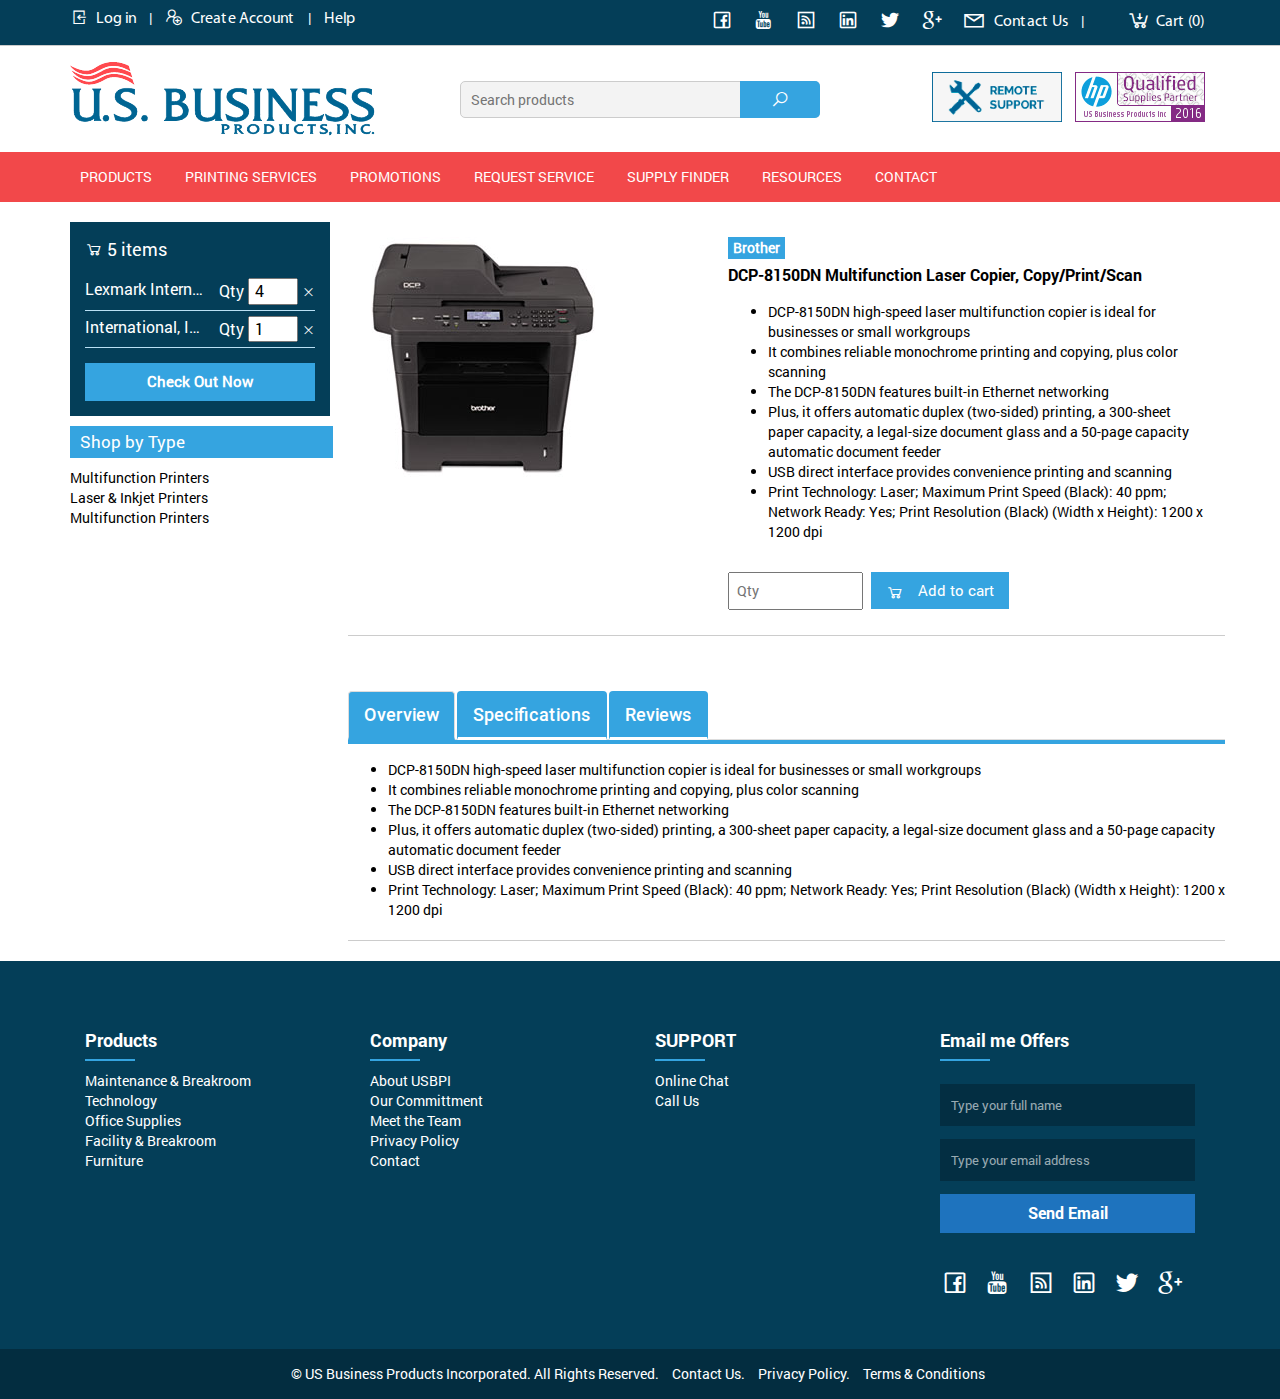
<file: single-product/index.html>
<!DOCTYPE html>
<html lang="en">
<head>
    <meta charset="utf-8">
    <meta http-equiv="X-UA-Compatible" content="IE=edge">
    <meta name="viewport" content="width=device-width, initial-scale=1">
    <title>Mustang</title>
    <link type="text/css" rel="stylesheet" href="../assets/sass/main.css">
    <link type="text/css" rel="stylesheet" href="../assets/css/fonts.css">
    <link type="text/css" rel="stylesheet" href="../assets/css/line-awesome.css">
    <link type="text/css" rel="stylesheet" href="../assets/css/slick-theme.css">
    <link type="text/css" rel="stylesheet" href="../assets/css/slick.css">
    <link type="text/css" rel="stylesheet" href="../assets/css/jRating.jquery.css">
    <link rel="shortcut icon" type="image/png" href="../assets/images/favicon.png"/>
</head>
<body>
<header class="full-width-left">
    <div class="top_header full-width-left">
        <div class="container">
            <div class="row">
                <div class="col-lg-12">
                    <ul class="list-inline list-unstyled pull-left site_contact_list">
                        <li><a href="javascript:void(0)"><i class="la la-sign-in"></i> Log in </a></li>
                        <li class="link_divider">|</li>
                        <li><a href="javascript:void(0)"><i class="la la-user-plus"></i> Create Account </a></li>
                        <li class="link_divider">|</li>
                        <li class="contact_info"><a href="javascript:void 0"> Help </a></li>
                    </ul>
                    <ul class="list-inline list-unstyled pull-right login_signup_links">
                        <li><a href="https://www.facebook.com/" target="_blank"><i class="la la-facebook-official"></i></a></li>
                        <li><a href="https://www.youtube.com/" target="_blank"><i class="la la-youtube-square"></i></a></li>
                        <li><a href="https://www.rss.com/" target="_blank"><i class="la la-rss"></i></a></li>
                        <li><a href="https://www.linkedin.com/" target="_blank"><i class="la la-linkedin-square"></i></a></li>
                        <li><a href="https://www.twitter.com/" target="_blank"><i class="la la-twitter"></i></a></li>
                        <li><a href="https://www.plus.google.com/" target="_blank"><i class="la la-google-plus-square"></i></a></li>
                        <li><a href="javascript:void(0)"><i class="la la-envelope"></i> Contact Us </a></li>
                        <li class="link_divider">|</li>
                        <li><a href="javascript:void(0)"><i class="la la-cart-arrow-down"></i>Cart <span>(0)</span> </a></li>
                    </ul>
                </div>

            </div>
        </div>
    </div>
    <div class="full-width-left header_center_section">
        <div class="container">
            <div class="row">
                <div class="col-lg-4 col-md-4 col-sm-12">
                    <a href="../home" class="header_logo"> <img src="../assets/images/usbpi_logo.png" alt="usbpi logo"></a>
                </div>
                <div class="col-lg-4 col-md-4 col-sm-6">
                    <form>
                        <div class="search_item">
                            <input type="text" placeholder="Search products">
                            <button type="button"><i class="la la-search"></i></button>
                        </div>
                    </form>
                </div>
                <div class="col-lg-4 col-md-4 col-sm-6">
                    <ul class="list-unstyled list-inline pull-right support_img">
                        <li ><a href="javascript:void(0)"><img src="../assets/images/remote-support.png"></a></li>
                        <li><a href="javascript:void(0)"><img src="../assets/images/supplies_partner_img.gif"></a></li>
                    </ul>

                </div>
            </div>
        </div>
    </div>
    <div class="menu_section full-width-left">
        <div class="container">
            <div class="row">
                <div class="col-lg-12">
                    <ul class="list-inline list-unstyled">
                        <li><a href="javascript:void(0)">Products</a></li>
                        <li><a href="javascript:void(0)">Printing Services</a></li>
                        <li><a href="javascript:void(0)">Promotions</a></li>
                        <li><a href="javascript:void(0)">Request Service</a></li>
                        <li><a href="javascript:void(0)">Supply Finder</a></li>
                        <li><a href="javascript:void(0)">Resources</a></li>
                        <li><a href="javascript:void(0)">Contact</a></li>
                    </ul>
                    <span class="toggle_item"><i class="la la-bars" aria-hidden="true"></i></span>
                </div>
            </div>
        </div>
    </div>
</header>
<div class="full-width-left center_content">
    <div class="container">
        <div class="row">
            <div class="col-lg-3 col-md-3  page_sidebar">
               <div class="product_items_box">
                   <p><i class="la la-shopping-cart" aria-hidden="true"></i> <span>5</span> items</p>
                   <ul class="list-unstyled">
                       <li>
                           <p class="product_name">Lexmark International, Inc hhhhhhh</p>
                           <span><span>Qty</span></span>
                           <span><input type="text" value="4"></span>
                           <span><span class="delete_item"><i class="la la-times" aria-hidden="true"></i> </span></span>
                       </li>
                       <li>
                           <p class="product_name">International, Inc hhhhhhh</p>
                           <span><span>Qty</span></span>
                           <span><input type="text" value="1"></span>
                           <span><span class="delete_item"><i class="la la-times" aria-hidden="true"></i> </span></span>
                       </li>
                   </ul>
                   <a href="javascript:void(0)" class="btn_default check_out_btn">Check Out Now</a>
               </div>
                <h5 class="filter_title">Shop by Type</h5>
                <ul class="list-inline list-unstyled">
                    <li><a href="javascript:void(0)">Multifunction Printers</a></li>
                    <li><a href="javascript:void(0)"> Laser & Inkjet Printers</a></li>
                    <li><a href="javascript:void(0)">Multifunction Printers</a></li>
                </ul>
            </div>
            <div class="col-lg-9 col-md-9 single_product">
               <div class="row">
                   <div class="product_row">
                       <div class="col-md-5 col-sm-5">
                           <img src="../assets/images/printer_1.jpg" alt="printer" class="img-responsive">
                       </div>
                       <div class="col-md-7 col-sm-7">
                           <div class="full-width-left"><span class="product_brand">Brother</span></div>
                           <p class="product_title">DCP-8150DN Multifunction Laser Copier, Copy/Print/Scan</p>
                           <ul>
                               <li>DCP-8150DN high-speed laser multifunction copier is ideal for businesses or small workgroups</li>
                               <li> It combines reliable monochrome printing and copying, plus color scanning</li>
                               <li> The DCP-8150DN features built-in Ethernet networking</li>
                               <li> Plus, it offers automatic duplex (two-sided) printing, a 300-sheet paper capacity, a legal-size document glass and a 50-page capacity automatic document feeder</li>
                               <li> USB direct interface provides convenience printing and scanning</li>
                               <li> Print Technology: Laser; Maximum Print Speed (Black): 40 ppm; Network Ready: Yes; Print Resolution (Black) (Width x Height): 1200 x 1200 dpi</li>
                           </ul>
                           <!-- basic exemple -->
                           <div class="stars_item margin-15" >
                               <div class="basic" data-average="24" data-id="1"></div>
                           </div>
                           <ul class="list-unstyled list-inline  qty_item">
                               <li>
                                   <input type="number" placeholder="Qty">
                               </li>
                               <li>
                                   <button type="button" class="btn_default"><i class="la la-shopping-cart" aria-hidden="true"></i> Add to cart</button>
                               </li>
                           </ul>
                       </div>
                   </div>

               </div>

                <div class="row ">
                        <div class="home_teb full-width-left">

                            <!-- Nav tabs -->
                            <ul class="nav nav-tabs" role="tablist">
                                <li role="presentation" class="active"><a href="#overview" aria-controls="overview" role="tab" data-toggle="tab">Overview</a></li>
                                <li role="presentation"><a href="#specifications" aria-controls="specifications" role="tab" data-toggle="tab">Specifications</a></li>
                                <li role="presentation"><a href="#reviews" aria-controls="reviews" role="tab" data-toggle="tab">Reviews</a></li>
                            </ul>

                            <!-- Tab panes -->
                            <div class="tab-content full-width-left">
                                <div role="tabpanel" class="tab-pane active" id="overview">
                                    <ul>
                                        <li>DCP-8150DN high-speed laser multifunction copier is ideal for businesses or small workgroups</li>
                                        <li> It combines reliable monochrome printing and copying, plus color scanning</li>
                                        <li> The DCP-8150DN features built-in Ethernet networking</li>
                                        <li> Plus, it offers automatic duplex (two-sided) printing, a 300-sheet paper capacity, a legal-size document glass and a 50-page capacity automatic document feeder</li>
                                        <li> USB direct interface provides convenience printing and scanning</li>
                                        <li> Print Technology: Laser; Maximum Print Speed (Black): 40 ppm; Network Ready: Yes; Print Resolution (Black) (Width x Height): 1200 x 1200 dpi</li>
                                    </ul>
                                </div>
                                <div role="tabpanel" class="tab-pane" id="specifications">
                                    <div class="table-responsive">
                                        <table class="table specifications_table">
                                            <tbody>
                                            <tr class="tr_grey">
                                                <td class="td_left">Package Contents</td>
                                                <td class="td_right"><ul><li>Aficio SG 3110DNW</li><li>Warranty Documents</li></ul></td>
                                            </tr>
                                            <tr>
                                                <td class="td_left">Duplex Printing</td>
                                                <td class="td_right">Automatic</td>
                                            </tr>
                                            <tr class="tr_grey">
                                                <td class="td_left">Input Voltage</td>
                                                <td class="td_right">120 V AC</td>
                                            </tr>
                                            <tr>
                                                <td class="td_left">Manufacturer Part Number</td>
                                                <td class="td_right">405753</td>
                                            </tr>
                                            <tr class="tr_grey">
                                                <td class="td_left">Standard Memory</td>
                                                <td class="td_right">128 MB</td>
                                            </tr>
                                            <tr>
                                                <td class="td_left">Weight (Approximate)</td>
                                                <td class="td_right">23.1 lb</td>
                                            </tr>
                                            <tr class="tr_grey">
                                                <td class="td_left">Color</td>
                                                <td class="td_right">White</td>
                                            </tr>
                                            <tr>
                                                <td class="td_left">Certifications &amp; Standards</td>
                                                <td class="td_right"><ul><li>UL60950-1</li><li>FCC Part 15</li><li>Subpart B/C/E</li><li>CAN/CSA C22.2 No. 60950-1</li><li>IC ES-003</li><li>IC RSS-210</li></ul></td>
                                            </tr>
                                            <tr class="tr_grey">
                                                <td class="td_left">Form Factor</td>
                                                <td class="td_right">Desktop</td>
                                            </tr>
                                            <tr>
                                                <td class="td_left">Language Emulation</td>
                                                <td class="td_right">PCL 5c</td>
                                            </tr>

                                            </tbody>
                                        </table>
                                    </div>

                                </div>
                                <div role="tabpanel" class="tab-pane" id="reviews">
                                    <h4>Write a review and rate this product</h4>
                                    <form>
                                        <textarea placeholder="Review"></textarea>
                                        <button type="submit" class="btn_default pull-right">Post Comment</button>
                                    </form>

                                    <div class="stars_item pull-left">
                                        <span>Rate this Item</span>
                                        <div class="basic" data-average="24" data-id="1"></div>
                                    </div>
                                    <div class="full-width-left" style="margin-top: 10px">
                                        <div class="commentboxsingle">
                                            <div class="commentuser"><div class="img">&nbsp;</div></div>
                                            <div class="commentcontent">
                                                <p class="commentdetail">Posted On website <span>27.05.2015 </span> </p>
                                                <p class="commenttext">Test</p>
                                            </div>
                                        </div>
                                        <div class="commentboxsingle">
                                            <div class="commentuser"><div class="img">&nbsp;</div></div>
                                            <div class="commentcontent">
                                                <p class="commentdetail">Posted On website <span>27.05.2015 </span> </p>
                                                <p class="commenttext">Test</p>
                                            </div>
                                        </div>
                                        <div class="commentboxsingle">
                                            <div class="commentuser"><div class="img">&nbsp;</div></div>
                                            <div class="commentcontent">
                                                <p class="commentdetail">Posted On website <span>27.05.2015 </span> </p>
                                                <p class="commenttext">Test</p>
                                            </div>
                                        </div>
                                    </div>
                                </div>
                            </div>

                        </div>
                    </div>


            </div>
        </div>
    </div>
</div>
<footer class="full-width-left">
    <div class="top_footer">
        <div class="container">
            <div class="col-md-3 col-sm-4 col-xs-6 footer_blocks">
                <h3>Products</h3>
                <ul class="list-unstyled">
                    <li><a href="javascript:void(0)">Maintenance & Breakroom</a></li>
                    <li><a href="javascript:void (0)">Technology </a></li>
                    <li><a href="javascript:void (0)">Office Supplies</a></li>
                    <li><a href="javascript:void (0)">Facility & Breakroom</a></li>
                    <li><a href="javascript:void (0)">Furniture</a></li>
                </ul>
            </div>
            <div class="col-md-3 col-sm-4 col-xs-6 footer_blocks">
                <h3>Company</h3>
                <ul class="list-unstyled">
                    <li><a href="javascript:void(0)">About USBPI</a></li>
                    <li><a href="javascript:void(0)">Our Committment</a></li>
                    <li><a href="javascript:void(0)">Meet the Team</a></li>
                    <li><a href="javascript:void(0)">Privacy Policy</a></li>
                    <li><a href="javascript:void(0)">Contact</a></li>
                </ul>
            </div>
            <div class="col-md-3 col-sm-4 col-xs-6 footer_blocks">
                <h3>SUPPORT</h3>
                <ul class="list-unstyled">
                    <li><a href="javascript:void (0)">Online Chat</a></li>
                    <li><a href="javascript:void (0)">Call Us</a></li>
                </ul>
            </div>

            <div class="col-md-3 col-sm-4 col-xs-6 footer_blocks">
                <h3>Email me Offers</h3>
                <form>
                    <input type="text" placeholder="Type your full name">
                    <input type="text" placeholder="Type your email address">
                    <button type="submit">Send Email</button>
                </form>
                <ul class="list-unstyled list-inline soc_icons">
                    <li><a href="https://www.facebook.com/" target="_blank"><i class="la la-facebook-official"></i></a></li>
                    <li><a href="https://www.youtube.com/" target="_blank"><i class="la la-youtube-square"></i></a></li>
                    <li><a href="https://www.rss.com/" target="_blank"><i class="la la-rss-square"></i></a></li>
                    <li><a href="https://www.linkedin.com/" target="_blank"><i class="la la-linkedin"></i></a></li>
                    <li><a href="https://www.twitter.com/" target="_blank"><i class="la la-twitter-square"></i></a></li>
                    <li><a href="https://www.plus.google.com/" target="_blank"><i class="la la-google-plus-square"></i></a></li>
                </ul>
            </div>
        </div>
    </div>
    <div class="bottom_footer">
        <div class="container">
            <ul class="list-unstyled list-inline text-center">
                <li>© US Business Products Incorporated. All Rights Reserved. </li>
                <li><a href="javascript:void (0)"> Contact Us.</a></li>
                <li><a href="javascript:void (0)">Privacy Policy.</a></li>
                <li><a href="javascript:void (0)">Terms & Conditions</a></li>
            </ul>
        </div>
    </div>
</footer>
<script src="../assets/js/jquery-2.1.4.min.js"></script>
<script src="../assets/js/custom.js"></script>
<script src="../assets/js/bootstrap.js"></script>
<script src="../assets/js/slick.min.js"></script>
<script src="../assets/js/jRating.jquery.js"></script>
</body>
</html>
</file>
<file: assets/css/fonts.css>
@font-face {
    font-family: 'RobotoBold';
    src: url('../fonts/RobotoBold/RobotoBold.eot');
    src: url('../fonts/RobotoBold/RobotoBold.eot') format('embedded-opentype'),
    url('../fonts/RobotoBold/RobotoBold.woff2') format('woff2'),
    url('../fonts/RobotoBold/RobotoBold.woff') format('woff'),
    url('../fonts/RobotoBold/RobotoBold.ttf') format('truetype'),
    url('../fonts/RobotoBold/RobotoBold.svg#RobotoBold') format('svg')
}
@font-face {
    font-family: 'RobotoRegular';
    src: url('../fonts/RobotoRegular/RobotoRegular.eot');
    src: url('../fonts/RobotoRegular/RobotoRegular.eot') format('embedded-opentype'),
    url('../fonts/RobotoRegular/RobotoRegular.woff2') format('woff2'),
    url('../fonts/RobotoRegular/RobotoRegular.woff') format('woff'),
    url('../fonts/RobotoRegular/RobotoRegular.ttf') format('truetype'),
    url('../fonts/RobotoRegular/RobotoRegular.svg#RobotoRegular') format('svg')
}
@font-face {
    font-family: 'roboto_medium';
    src: url('../fonts/roboto_medium/roboto_medium.eot');
    src: url('../fonts/roboto_medium/roboto_medium.eot') format('embedded-opentype'),
    url('../fonts/roboto_medium/roboto_medium.woff2') format('woff2'),
    url('../fonts/roboto_medium/roboto_medium.woff') format('woff'),
    url('../fonts/roboto_medium/roboto_medium.ttf') format('truetype'),
    url('../fonts/roboto_medium/roboto_medium.svg#roboto_medium') format('svg');
}
@font-face {
    font-family: 'MyriadPro';
    src: url('../fonts/MyriadPro/MyriadPro.eot');
    src: url('../fonts/MyriadPro/MyriadPro.eot') format('embedded-opentype'),
    url('../fonts/MyriadPro/MyriadPro.woff2') format('woff2'),
    url('../fonts/MyriadPro/MyriadPro.woff') format('woff'),
    url('../fonts/MyriadPro/MyriadPro.ttf') format('truetype'),
    url('../fonts/MyriadPro/MyriadPro.svg#MyriadPro') format('svg');
}
@font-face {
    font-family: 'MyriadProSemibold';
    src: url('../fonts/MyriadProSemibold/MyriadProSemibold.eot');
    src: url('../fonts/MyriadProSemibold/MyriadProSemibold.eot') format('embedded-opentype'),
    url('../fonts/MyriadProSemibold/MyriadProSemibold.woff2') format('woff2'),
    url('../fonts/MyriadProSemibold/MyriadProSemibold.woff') format('woff'),
    url('../fonts/MyriadProSemibold/MyriadProSemibold.ttf') format('truetype'),
    url('../fonts/MyriadProSemibold/MyriadProSemibold.svg#MyriadProSemibold') format('svg');
}
</file>
<file: assets/css/line-awesome.css>
/*!
 *  Line Awesome 1.1.0 by @icons_8 - https://icons8.com/line-awesome
 *  License - https://icons8.com/good-boy-license/ (Font: SIL OFL 1.1, CSS: MIT License)
 *
 * Made with love by Icons8 [ https://icons8.com/ ] using FontCustom [ https://github.com/FontCustom/fontcustom ]
 *
 * Contacts:
 *    [ https://icons8.com/contact ]
 *
 * Follow Icon8 on
 *    Twitter [ https://twitter.com/icons_8 ]
 *    Facebook [ https://www.facebook.com/Icons8 ]
 *    Google+ [ https://plus.google.com/+Icons8 ]
 *    GitHub [ https://github.com/icons8 ]
 */

@font-face {
  font-family: "LineAwesome";
  src: url("../fonts/line-awesome/line-awesome.eot?v=1.1.");
  src: url("../fonts/line-awesome/line-awesome.eot??v=1.1.#iefix") format("embedded-opentype"),
       url("../fonts/line-awesome/line-awesome.woff2?v=1.1.") format("woff2"),
       url("../fonts/line-awesome/line-awesome.woff?v=1.1.") format("woff"),
       url("../fonts/line-awesome/line-awesome.ttf?v=1.1.") format("truetype"),
       url("../fonts/line-awesome/line-awesome.svg?v=1.1.#fa") format("svg");
  font-weight: normal;
  font-style: normal;
}

@media screen and (-webkit-min-device-pixel-ratio:0) {
  @font-face {
    font-family: "LineAwesome";
    src: url("../fonts/line-awesome/line-awesome.svg?v=1.1.#fa") format("svg");
  }
}

/* Thanks to http://fontawesome.io @fontawesome and @davegandy */
.la {
    display: inline-block;
    font: normal normal normal 16px/1 "LineAwesome";
    font-size: inherit;
    text-decoration: inherit;
    text-rendering: optimizeLegibility;
    text-transform: none;
    -moz-osx-font-smoothing: grayscale;
    -webkit-font-smoothing: antialiased;
    font-smoothing: antialiased;
}
/* makes the font 33% larger relative to the icon container */
.la-lg {
    font-size: 1.33333333em;
    line-height: 0.75em;
    vertical-align: -15%;
}
.la-2x {
    font-size: 2em;
}
.la-3x {
    font-size: 3em;
}
.la-4x {
    font-size: 4em;
}
.la-5x {
    font-size: 5em;
}
.la-fw {
    width: 1.28571429em;
    text-align: center;
}
.la-ul {
    padding-left: 0;
    margin-left: 2.14285714em;
    list-style-type: none;
}
.la-ul > li {
    position: relative;
}
.la-li {
    position: absolute;
    left: -2.14285714em;
    width: 2.14285714em;
    top: 0.14285714em;
    text-align: center;
}
.la-li.la-lg {
    left: -1.85714286em;
}
.la-border {
    padding: .2em .25em .15em;
    border: solid 0.08em #eeeeee;
    border-radius: .1em;
}
.pull-right {
    float: right;
}
.pull-left {
    float: left;
}
.li.pull-left {
    margin-right: .3em;
}
.li.pull-right {
    margin-left: .3em;
}
.la-spin {
    -webkit-animation: fa-spin 2s infinite linear;
    animation: fa-spin 2s infinite linear;
}
@-webkit-keyframes fa-spin {
    0% {
        -webkit-transform: rotate(0deg);
        transform: rotate(0deg);
    }
    100% {
        -webkit-transform: rotate(359deg);
        transform: rotate(359deg);
    }
}
@keyframes fa-spin {
    0% {
        -webkit-transform: rotate(0deg);
        transform: rotate(0deg);
    }
    100% {
        -webkit-transform: rotate(359deg);
        transform: rotate(359deg);
    }
}
.la-rotate-90 {
    filter: progid:DXImageTransform.Microsoft.BasicImage(rotation=1);
    -webkit-transform: rotate(90deg);
    -ms-transform: rotate(90deg);
    transform: rotate(90deg);
}
.la-rotate-180 {
    filter: progid:DXImageTransform.Microsoft.BasicImage(rotation=2);
    -webkit-transform: rotate(180deg);
    -ms-transform: rotate(180deg);
    transform: rotate(180deg);
}
.la-rotate-270 {
    filter: progid:DXImageTransform.Microsoft.BasicImage(rotation=3);
    -webkit-transform: rotate(270deg);
    -ms-transform: rotate(270deg);
    transform: rotate(270deg);
}
.la-flip-horizontal {
    filter: progid:DXImageTransform.Microsoft.BasicImage(rotation=0, mirror=1);
    -webkit-transform: scale(-1, 1);
    -ms-transform: scale(-1, 1);
    transform: scale(-1, 1);
}
.la-flip-vertical {
    filter: progid:DXImageTransform.Microsoft.BasicImage(rotation=2, mirror=1);
    -webkit-transform: scale(1, -1);
    -ms-transform: scale(1, -1);
    transform: scale(1, -1);
}
:root .la-rotate-90,
:root .la-rotate-180,
:root .la-rotate-270,
:root .la-flip-horizontal,
:root .la-flip-vertical {
    filter: none;
}
.la-stack {
    position: relative;
    display: inline-block;
    width: 2em;
    height: 2em;
    line-height: 2em;
    vertical-align: middle;
}
.la-stack-1x,
.la-stack-2x {
    position: absolute;
    left: 0;
    width: 100%;
    text-align: center;
}
.la-stack-1x {
    line-height: inherit;
}
.la-stack-2x {
    font-size: 2em;
}
.la-inverse {
    color: #ffffff;
}
/* Thanks to http://fontawesome.io @fontawesome and @davegandy */

.la-500px:before { content: "\f100"; }
.la-adjust:before { content: "\f101"; }
.la-adn:before { content: "\f102"; }
.la-align-center:before { content: "\f103"; }
.la-align-justify:before { content: "\f104"; }
.la-align-left:before { content: "\f105"; }
.la-align-right:before { content: "\f106"; }
.la-amazon:before { content: "\f107"; }
.la-ambulance:before { content: "\f108"; }
.la-anchor:before { content: "\f109"; }
.la-android:before { content: "\f10a"; }
.la-angellist:before { content: "\f10b"; }
.la-angle-double-down:before { content: "\f10c"; }
.la-angle-double-left:before { content: "\f10d"; }
.la-angle-double-right:before { content: "\f10e"; }
.la-angle-double-up:before { content: "\f10f"; }
.la-angle-down:before { content: "\f110"; }
.la-angle-left:before { content: "\f111"; }
.la-angle-right:before { content: "\f112"; }
.la-angle-up:before { content: "\f113"; }
.la-apple:before { content: "\f114"; }
.la-archive:before { content: "\f115"; }
.la-area-chart:before { content: "\f116"; }
.la-arrow-circle-down:before { content: "\f117"; }
.la-arrow-circle-left:before { content: "\f118"; }
.la-arrow-circle-o-down:before { content: "\f119"; }
.la-arrow-circle-o-left:before { content: "\f11a"; }
.la-arrow-circle-o-right:before { content: "\f11b"; }
.la-arrow-circle-o-up:before { content: "\f11c"; }
.la-arrow-circle-right:before { content: "\f11d"; }
.la-arrow-circle-up:before { content: "\f11e"; }
.la-arrow-down:before { content: "\f11f"; }
.la-arrow-left:before { content: "\f120"; }
.la-arrow-right:before { content: "\f121"; }
.la-arrow-up:before { content: "\f122"; }
.la-arrows:before { content: "\f123"; }
.la-arrows-alt:before { content: "\f124"; }
.la-arrows-h:before { content: "\f125"; }
.la-arrows-v:before { content: "\f126"; }
.la-asterisk:before { content: "\f127"; }
.la-at:before { content: "\f128"; }
.la-automobile:before { content: "\f129"; }
.la-backward:before { content: "\f12a"; }
.la-balance-scale:before { content: "\f12b"; }
.la-ban:before { content: "\f12c"; }
.la-bank:before { content: "\f12d"; }
.la-bar-chart:before { content: "\f12e"; }
.la-bar-chart-o:before { content: "\f12f"; }
.la-barcode:before { content: "\f130"; }
.la-bars:before { content: "\f131"; }
.la-battery-0:before { content: "\f132"; }
.la-battery-1:before { content: "\f133"; }
.la-battery-2:before { content: "\f134"; }
.la-battery-3:before { content: "\f135"; }
.la-battery-4:before { content: "\f136"; }
.la-battery-empty:before { content: "\f137"; }
.la-battery-full:before { content: "\f138"; }
.la-battery-half:before { content: "\f139"; }
.la-battery-quarter:before { content: "\f13a"; }
.la-battery-three-quarters:before { content: "\f13b"; }
.la-bed:before { content: "\f13c"; }
.la-beer:before { content: "\f13d"; }
.la-behance:before { content: "\f13e"; }
.la-behance-square:before { content: "\f13f"; }
.la-bell:before { content: "\f140"; }
.la-bell-o:before { content: "\f141"; }
.la-bell-slash:before { content: "\f142"; }
.la-bell-slash-o:before { content: "\f143"; }
.la-bicycle:before { content: "\f144"; }
.la-binoculars:before { content: "\f145"; }
.la-birthday-cake:before { content: "\f146"; }
.la-bitbucket:before { content: "\f147"; }
.la-bitbucket-square:before { content: "\f148"; }
.la-bitcoin:before { content: "\f149"; }
.la-black-tie:before { content: "\f14a"; }
.la-bold:before { content: "\f14b"; }
.la-bolt:before { content: "\f14c"; }
.la-bomb:before { content: "\f14d"; }
.la-book:before { content: "\f14e"; }
.la-bookmark:before { content: "\f14f"; }
.la-bookmark-o:before { content: "\f150"; }
.la-briefcase:before { content: "\f151"; }
.la-btc:before { content: "\f152"; }
.la-bug:before { content: "\f153"; }
.la-building:before { content: "\f154"; }
.la-building-o:before { content: "\f155"; }
.la-bullhorn:before { content: "\f156"; }
.la-bullseye:before { content: "\f157"; }
.la-bus:before { content: "\f158"; }
.la-buysellads:before { content: "\f159"; }
.la-cab:before { content: "\f15a"; }
.la-calculator:before { content: "\f15b"; }
.la-calendar:before { content: "\f15c"; }
.la-calendar-check-o:before { content: "\f15d"; }
.la-calendar-minus-o:before { content: "\f15e"; }
.la-calendar-o:before { content: "\f15f"; }
.la-calendar-plus-o:before { content: "\f160"; }
.la-calendar-times-o:before { content: "\f161"; }
.la-camera:before { content: "\f162"; }
.la-camera-retro:before { content: "\f163"; }
.la-car:before { content: "\f164"; }
.la-caret-down:before { content: "\f165"; }
.la-caret-left:before { content: "\f166"; }
.la-caret-right:before { content: "\f167"; }
.la-caret-square-o-down:before, .la-toggle-down:before { content: "\f168"; }
.la-caret-square-o-left:before, .la-toggle-left:before { content: "\f169"; }
.la-caret-square-o-right:before, .la-toggle-right:before { content: "\f16a"; }
.la-caret-square-o-up:before, .la-toggle-up:before { content: "\f16b"; }
.la-caret-up:before { content: "\f16c"; }
.la-cart-arrow-down:before { content: "\f16d"; }
.la-cart-plus:before { content: "\f16e"; }
.la-cc:before { content: "\f16f"; }
.la-cc-amex:before { content: "\f170"; }
.la-cc-diners-club:before { content: "\f171"; }
.la-cc-discover:before { content: "\f172"; }
.la-cc-jcb:before { content: "\f173"; }
.la-cc-mastercard:before { content: "\f174"; }
.la-cc-paypal:before { content: "\f175"; }
.la-cc-stripe:before { content: "\f176"; }
.la-cc-visa:before { content: "\f177"; }
.la-certificate:before { content: "\f178"; }
.la-chain:before { content: "\f179"; }
.la-chain-broken:before { content: "\f17a"; }
.la-check:before { content: "\f17b"; }
.la-check-circle:before { content: "\f17c"; }
.la-check-circle-o:before { content: "\f17d"; }
.la-check-square:before { content: "\f17e"; }
.la-check-square-o:before { content: "\f17f"; }
.la-chevron-circle-down:before { content: "\f180"; }
.la-chevron-circle-left:before { content: "\f181"; }
.la-chevron-circle-right:before { content: "\f182"; }
.la-chevron-circle-up:before { content: "\f183"; }
.la-chevron-down:before { content: "\f184"; }
.la-chevron-left:before { content: "\f185"; }
.la-chevron-right:before { content: "\f186"; }
.la-chevron-up:before { content: "\f187"; }
.la-child:before { content: "\f188"; }
.la-chrome:before { content: "\f189"; }
.la-circle:before { content: "\f18a"; }
.la-circle-o:before { content: "\f18b"; }
.la-circle-o-notch:before { content: "\f18c"; }
.la-circle-thin:before { content: "\f18d"; }
.la-clipboard:before { content: "\f18e"; }
.la-clock-o:before { content: "\f18f"; }
.la-clone:before { content: "\f190"; }
.la-close:before { content: "\f191"; }
.la-cloud:before { content: "\f192"; }
.la-cloud-download:before { content: "\f193"; }
.la-cloud-upload:before { content: "\f194"; }
.la-cny:before { content: "\f195"; }
.la-code:before { content: "\f196"; }
.la-code-fork:before { content: "\f197"; }
.la-codepen:before { content: "\f198"; }
.la-coffee:before { content: "\f199"; }
.la-cog:before { content: "\f19a"; }
.la-cogs:before { content: "\f19b"; }
.la-columns:before { content: "\f19c"; }
.la-comment:before { content: "\f19d"; }
.la-comment-o:before { content: "\f19e"; }
.la-commenting:before { content: "\f19f"; }
.la-commenting-o:before { content: "\f1a0"; }
.la-comments:before { content: "\f1a1"; }
.la-comments-o:before { content: "\f1a2"; }
.la-compass:before { content: "\f1a3"; }
.la-compress:before { content: "\f1a4"; }
.la-connectdevelop:before { content: "\f1a5"; }
.la-contao:before { content: "\f1a6"; }
.la-copy:before { content: "\f1a7"; }
.la-copyright:before { content: "\f1a8"; }
.la-creative-commons:before { content: "\f1a9"; }
.la-credit-card:before { content: "\f1aa"; }
.la-crop:before { content: "\f1ab"; }
.la-crosshairs:before { content: "\f1ac"; }
.la-css3:before { content: "\f1ad"; }
.la-cube:before { content: "\f1ae"; }
.la-cubes:before { content: "\f1af"; }
.la-cut:before { content: "\f1b0"; }
.la-cutlery:before { content: "\f1b1"; }
.la-dashboard:before { content: "\f1b2"; }
.la-dashcube:before { content: "\f1b3"; }
.la-database:before { content: "\f1b4"; }
.la-dedent:before { content: "\f1b5"; }
.la-delicious:before { content: "\f1b6"; }
.la-desktop:before { content: "\f1b7"; }
.la-deviantart:before { content: "\f1b8"; }
.la-diamond:before { content: "\f1b9"; }
.la-digg:before { content: "\f1ba"; }
.la-dollar:before { content: "\f1bb"; }
.la-dot-circle-o:before { content: "\f1bc"; }
.la-download:before { content: "\f1bd"; }
.la-dribbble:before { content: "\f1be"; }
.la-dropbox:before { content: "\f1bf"; }
.la-drupal:before { content: "\f1c0"; }
.la-edit:before { content: "\f1c1"; }
.la-eject:before { content: "\f1c2"; }
.la-ellipsis-h:before { content: "\f1c3"; }
.la-ellipsis-v:before { content: "\f1c4"; }
.la-empire:before, .la-ge:before { content: "\f1c5"; }
.la-envelope:before { content: "\f1c6"; }
.la-envelope-o:before { content: "\f1c7"; }
.la-envelope-square:before { content: "\f1c8"; }
.la-eraser:before { content: "\f1c9"; }
.la-eur:before { content: "\f1ca"; }
.la-euro:before { content: "\f1cb"; }
.la-exchange:before { content: "\f1cc"; }
.la-exclamation:before { content: "\f1cd"; }
.la-exclamation-circle:before { content: "\f1ce"; }
.la-exclamation-triangle:before { content: "\f1cf"; }
.la-expand:before { content: "\f1d0"; }
.la-expeditedssl:before { content: "\f1d1"; }
.la-external-link:before { content: "\f1d2"; }
.la-external-link-square:before { content: "\f1d3"; }
.la-eye:before { content: "\f1d4"; }
.la-eye-slash:before { content: "\f1d5"; }
.la-eyedropper:before { content: "\f1d6"; }
.la-facebook:before, .la-facebook-f:before { content: "\f1d7"; }
.la-facebook-official:before { content: "\f1d8"; }
.la-facebook-square:before { content: "\f1d9"; }
.la-fast-backward:before { content: "\f1da"; }
.la-fast-forward:before { content: "\f1db"; }
.la-fax:before { content: "\f1dc"; }
.la-female:before { content: "\f1dd"; }
.la-fighter-jet:before { content: "\f1de"; }
.la-file:before { content: "\f1df"; }
.la-file-archive-o:before { content: "\f1e0"; }
.la-file-audio-o:before { content: "\f1e1"; }
.la-file-code-o:before { content: "\f1e2"; }
.la-file-excel-o:before { content: "\f1e3"; }
.la-file-image-o:before { content: "\f1e4"; }
.la-file-movie-o:before { content: "\f1e5"; }
.la-file-o:before { content: "\f1e6"; }
.la-file-pdf-o:before { content: "\f1e7"; }
.la-file-photo-o:before { content: "\f1e8"; }
.la-file-picture-o:before { content: "\f1e9"; }
.la-file-powerpoint-o:before { content: "\f1ea"; }
.la-file-sound-o:before { content: "\f1eb"; }
.la-file-text:before { content: "\f1ec"; }
.la-file-text-o:before { content: "\f1ed"; }
.la-file-video-o:before { content: "\f1ee"; }
.la-file-word-o:before { content: "\f1ef"; }
.la-file-zip-o:before { content: "\f1f0"; }
.la-files-o:before { content: "\f1f1"; }
.la-film:before { content: "\f1f2"; }
.la-filter:before { content: "\f1f3"; }
.la-fire:before { content: "\f1f4"; }
.la-fire-extinguisher:before { content: "\f1f5"; }
.la-firefox:before { content: "\f1f6"; }
.la-flag:before { content: "\f1f7"; }
.la-flag-checkered:before { content: "\f1f8"; }
.la-flag-o:before { content: "\f1f9"; }
.la-flash:before { content: "\f1fa"; }
.la-flask:before { content: "\f1fb"; }
.la-flickr:before { content: "\f1fc"; }
.la-floppy-o:before { content: "\f1fd"; }
.la-folder:before { content: "\f1fe"; }
.la-folder-o:before { content: "\f1ff"; }
.la-folder-open:before { content: "\f200"; }
.la-folder-open-o:before { content: "\f201"; }
.la-font:before { content: "\f202"; }
.la-fonticons:before { content: "\f203"; }
.la-forumbee:before { content: "\f204"; }
.la-forward:before { content: "\f205"; }
.la-foursquare:before { content: "\f206"; }
.la-frown-o:before { content: "\f207"; }
.la-futbol-o:before, .la-soccer-ball-o:before { content: "\f208"; }
.la-gamepad:before { content: "\f209"; }
.la-gavel:before { content: "\f20a"; }
.la-gbp:before { content: "\f20b"; }
.la-gear:before { content: "\f20c"; }
.la-gears:before { content: "\f20d"; }
.la-genderless:before { content: "\f20e"; }
.la-get-pocket:before { content: "\f20f"; }
.la-gg:before { content: "\f210"; }
.la-gg-circle:before { content: "\f211"; }
.la-gift:before { content: "\f212"; }
.la-git:before { content: "\f213"; }
.la-git-square:before { content: "\f214"; }
.la-github:before { content: "\f215"; }
.la-github-alt:before { content: "\f216"; }
.la-github-square:before { content: "\f217"; }
.la-glass:before { content: "\f218"; }
.la-globe:before { content: "\f219"; }
.la-google:before { content: "\f21a"; }
.la-google-plus:before { content: "\f21b"; }
.la-google-plus-square:before { content: "\f21c"; }
.la-google-wallet:before { content: "\f21d"; }
.la-graduation-cap:before { content: "\f21e"; }
.la-gratipay:before, .la-gittip:before { content: "\f21f"; }
.la-group:before { content: "\f220"; }
.la-h-square:before { content: "\f221"; }
.la-hacker-news:before { content: "\f222"; }
.la-hand-grab-o:before { content: "\f223"; }
.la-hand-lizard-o:before { content: "\f224"; }
.la-hand-o-down:before { content: "\f225"; }
.la-hand-o-left:before { content: "\f226"; }
.la-hand-o-right:before { content: "\f227"; }
.la-hand-o-up:before { content: "\f228"; }
.la-hand-paper-o:before { content: "\f229"; }
.la-hand-peace-o:before { content: "\f22a"; }
.la-hand-pointer-o:before { content: "\f22b"; }
.la-hand-rock-o:before { content: "\f22c"; }
.la-hand-scissors-o:before { content: "\f22d"; }
.la-hand-spock-o:before { content: "\f22e"; }
.la-hand-stop-o:before { content: "\f22f"; }
.la-hdd-o:before { content: "\f230"; }
.la-header:before { content: "\f231"; }
.la-headphones:before { content: "\f232"; }
.la-heart:before { content: "\f233"; }
.la-heart-o:before { content: "\f234"; }
.la-heartbeat:before { content: "\f235"; }
.la-history:before { content: "\f236"; }
.la-home:before { content: "\f237"; }
.la-hospital-o:before { content: "\f238"; }
.la-hotel:before { content: "\f239"; }
.la-hourglass:before { content: "\f23a"; }
.la-hourglass-1:before { content: "\f23b"; }
.la-hourglass-2:before { content: "\f23c"; }
.la-hourglass-3:before { content: "\f23d"; }
.la-hourglass-end:before { content: "\f23e"; }
.la-hourglass-half:before { content: "\f23f"; }
.la-hourglass-o:before { content: "\f240"; }
.la-hourglass-start:before { content: "\f241"; }
.la-houzz:before { content: "\f242"; }
.la-html5:before { content: "\f243"; }
.la-i-cursor:before { content: "\f244"; }
.la-ils:before { content: "\f245"; }
.la-image:before { content: "\f246"; }
.la-inbox:before { content: "\f247"; }
.la-indent:before { content: "\f248"; }
.la-industry:before { content: "\f249"; }
.la-info:before { content: "\f24a"; }
.la-info-circle:before { content: "\f24b"; }
.la-inr:before { content: "\f24c"; }
.la-instagram:before { content: "\f24d"; }
.la-institution:before { content: "\f24e"; }
.la-internet-explorer:before { content: "\f24f"; }
.la-ioxhost:before { content: "\f250"; }
.la-italic:before { content: "\f251"; }
.la-joomla:before { content: "\f252"; }
.la-jpy:before { content: "\f253"; }
.la-jsfiddle:before { content: "\f254"; }
.la-key:before { content: "\f255"; }
.la-keyboard-o:before { content: "\f256"; }
.la-krw:before { content: "\f257"; }
.la-language:before { content: "\f258"; }
.la-laptop:before { content: "\f259"; }
.la-lastfm:before { content: "\f25a"; }
.la-lastfm-square:before { content: "\f25b"; }
.la-leaf:before { content: "\f25c"; }
.la-leanpub:before { content: "\f25d"; }
.la-legal:before { content: "\f25e"; }
.la-lemon-o:before { content: "\f25f"; }
.la-level-down:before { content: "\f260"; }
.la-level-up:before { content: "\f261"; }
.la-life-bouy:before { content: "\f262"; }
.la-life-buoy:before { content: "\f263"; }
.la-life-ring:before, .la-support:before { content: "\f264"; }
.la-life-saver:before { content: "\f265"; }
.la-lightbulb-o:before { content: "\f266"; }
.la-line-chart:before { content: "\f267"; }
.la-link:before { content: "\f268"; }
.la-linkedin:before { content: "\f269"; }
.la-linkedin-square:before { content: "\f26a"; }
.la-linux:before { content: "\f26b"; }
.la-list:before { content: "\f26c"; }
.la-list-alt:before { content: "\f26d"; }
.la-list-ol:before { content: "\f26e"; }
.la-list-ul:before { content: "\f26f"; }
.la-location-arrow:before { content: "\f270"; }
.la-lock:before { content: "\f271"; }
.la-long-arrow-down:before { content: "\f272"; }
.la-long-arrow-left:before { content: "\f273"; }
.la-long-arrow-right:before { content: "\f274"; }
.la-long-arrow-up:before { content: "\f275"; }
.la-magic:before { content: "\f276"; }
.la-magnet:before { content: "\f277"; }
.la-mail-forward:before { content: "\f278"; }
.la-mail-reply:before { content: "\f279"; }
.la-mail-reply-all:before { content: "\f27a"; }
.la-male:before { content: "\f27b"; }
.la-map:before { content: "\f27c"; }
.la-map-marker:before { content: "\f27d"; }
.la-map-o:before { content: "\f27e"; }
.la-map-pin:before { content: "\f27f"; }
.la-map-signs:before { content: "\f280"; }
.la-mars:before { content: "\f281"; }
.la-mars-double:before { content: "\f282"; }
.la-mars-stroke:before { content: "\f283"; }
.la-mars-stroke-h:before { content: "\f284"; }
.la-mars-stroke-v:before { content: "\f285"; }
.la-maxcdn:before { content: "\f286"; }
.la-meanpath:before { content: "\f287"; }
.la-medium:before { content: "\f288"; }
.la-medkit:before { content: "\f289"; }
.la-meh-o:before { content: "\f28a"; }
.la-mercury:before { content: "\f28b"; }
.la-microphone:before { content: "\f28c"; }
.la-microphone-slash:before { content: "\f28d"; }
.la-minus:before { content: "\f28e"; }
.la-minus-circle:before { content: "\f28f"; }
.la-minus-square:before { content: "\f290"; }
.la-minus-square-o:before { content: "\f291"; }
.la-mobile:before { content: "\f292"; }
.la-mobile-phone:before { content: "\f293"; }
.la-money:before { content: "\f294"; }
.la-moon-o:before { content: "\f295"; }
.la-mortar-board:before { content: "\f296"; }
.la-motorcycle:before { content: "\f297"; }
.la-mouse-pointer:before { content: "\f298"; }
.la-music:before { content: "\f299"; }
.la-navicon:before { content: "\f29a"; }
.la-neuter:before { content: "\f29b"; }
.la-newspaper-o:before { content: "\f29c"; }
.la-object-group:before { content: "\f29d"; }
.la-object-ungroup:before { content: "\f29e"; }
.la-odnoklassniki:before { content: "\f29f"; }
.la-odnoklassniki-square:before { content: "\f2a0"; }
.la-opencart:before { content: "\f2a1"; }
.la-openid:before { content: "\f2a2"; }
.la-opera:before { content: "\f2a3"; }
.la-optin-monster:before { content: "\f2a4"; }
.la-outdent:before { content: "\f2a5"; }
.la-pagelines:before { content: "\f2a6"; }
.la-paint-brush:before { content: "\f2a7"; }
.la-paper-plane:before, .la-send:before { content: "\f2a8"; }
.la-paper-plane-o:before, .la-send-o:before { content: "\f2a9"; }
.la-paperclip:before { content: "\f2aa"; }
.la-paragraph:before { content: "\f2ab"; }
.la-paste:before { content: "\f2ac"; }
.la-pause:before { content: "\f2ad"; }
.la-paw:before { content: "\f2ae"; }
.la-paypal:before { content: "\f2af"; }
.la-pencil:before { content: "\f2b0"; }
.la-pencil-square:before { content: "\f2b1"; }
.la-pencil-square-o:before { content: "\f2b2"; }
.la-phone:before { content: "\f2b3"; }
.la-phone-square:before { content: "\f2b4"; }
.la-photo:before { content: "\f2b5"; }
.la-picture-o:before { content: "\f2b6"; }
.la-pie-chart:before { content: "\f2b7"; }
.la-pied-piper:before { content: "\f2b8"; }
.la-pied-piper-alt:before { content: "\f2b9"; }
.la-pinterest:before { content: "\f2ba"; }
.la-pinterest-p:before { content: "\f2bb"; }
.la-pinterest-square:before { content: "\f2bc"; }
.la-plane:before { content: "\f2bd"; }
.la-play:before { content: "\f2be"; }
.la-play-circle:before { content: "\f2bf"; }
.la-play-circle-o:before { content: "\f2c0"; }
.la-plug:before { content: "\f2c1"; }
.la-plus:before { content: "\f2c2"; }
.la-plus-circle:before { content: "\f2c3"; }
.la-plus-square:before { content: "\f2c4"; }
.la-plus-square-o:before { content: "\f2c5"; }
.la-power-off:before { content: "\f2c6"; }
.la-print:before { content: "\f2c7"; }
.la-puzzle-piece:before { content: "\f2c8"; }
.la-qq:before { content: "\f2c9"; }
.la-qrcode:before { content: "\f2ca"; }
.la-question:before { content: "\f2cb"; }
.la-question-circle:before { content: "\f2cc"; }
.la-quote-left:before { content: "\f2cd"; }
.la-quote-right:before { content: "\f2ce"; }
.la-ra:before { content: "\f2cf"; }
.la-random:before { content: "\f2d0"; }
.la-rebel:before { content: "\f2d1"; }
.la-recycle:before { content: "\f2d2"; }
.la-reddit:before { content: "\f2d3"; }
.la-reddit-square:before { content: "\f2d4"; }
.la-refresh:before { content: "\f2d5"; }
.la-registered:before { content: "\f2d6"; }
.la-renren:before { content: "\f2d7"; }
.la-reorder:before { content: "\f2d8"; }
.la-repeat:before { content: "\f2d9"; }
.la-reply:before { content: "\f2da"; }
.la-reply-all:before { content: "\f2db"; }
.la-retweet:before { content: "\f2dc"; }
.la-rmb:before { content: "\f2dd"; }
.la-road:before { content: "\f2de"; }
.la-rocket:before { content: "\f2df"; }
.la-rotate-left:before { content: "\f2e0"; }
.la-rotate-right:before { content: "\f2e1"; }
.la-rouble:before { content: "\f2e2"; }
.la-rss:before, .la-feed:before { content: "\f2e3"; }
.la-rss-square:before { content: "\f2e4"; }
.la-rub:before { content: "\f2e5"; }
.la-ruble:before { content: "\f2e6"; }
.la-rupee:before { content: "\f2e7"; }
.la-safari:before { content: "\f2e8"; }
.la-save:before { content: "\f2e9"; }
.la-scissors:before { content: "\f2ea"; }
.la-search:before { content: "\f2eb"; }
.la-search-minus:before { content: "\f2ec"; }
.la-search-plus:before { content: "\f2ed"; }
.la-sellsy:before { content: "\f2ee"; }
.la-server:before { content: "\f2ef"; }
.la-share:before { content: "\f2f0"; }
.la-share-alt:before { content: "\f2f1"; }
.la-share-alt-square:before { content: "\f2f2"; }
.la-share-square:before { content: "\f2f3"; }
.la-share-square-o:before { content: "\f2f4"; }
.la-shekel:before { content: "\f2f5"; }
.la-sheqel:before { content: "\f2f6"; }
.la-shield:before { content: "\f2f7"; }
.la-ship:before { content: "\f2f8"; }
.la-shirtsinbulk:before { content: "\f2f9"; }
.la-shopping-cart:before { content: "\f2fa"; }
.la-sign-in:before { content: "\f2fb"; }
.la-sign-out:before { content: "\f2fc"; }
.la-signal:before { content: "\f2fd"; }
.la-simplybuilt:before { content: "\f2fe"; }
.la-sitemap:before { content: "\f2ff"; }
.la-skyatlas:before { content: "\f300"; }
.la-skype:before { content: "\f301"; }
.la-slack:before { content: "\f302"; }
.la-sliders:before { content: "\f303"; }
.la-slideshare:before { content: "\f304"; }
.la-smile-o:before { content: "\f305"; }
.la-sort:before, .la-unsorted:before { content: "\f306"; }
.la-sort-alpha-asc:before { content: "\f307"; }
.la-sort-alpha-desc:before { content: "\f308"; }
.la-sort-amount-asc:before { content: "\f309"; }
.la-sort-amount-desc:before { content: "\f30a"; }
.la-sort-asc:before, .la-sort-up:before { content: "\f30b"; }
.la-sort-desc:before, .la-sort-down:before { content: "\f30c"; }
.la-sort-numeric-asc:before { content: "\f30d"; }
.la-sort-numeric-desc:before { content: "\f30e"; }
.la-soundcloud:before { content: "\f30f"; }
.la-space-shuttle:before { content: "\f310"; }
.la-spinner:before { content: "\f311"; }
.la-spoon:before { content: "\f312"; }
.la-spotify:before { content: "\f313"; }
.la-square:before { content: "\f314"; }
.la-square-o:before { content: "\f315"; }
.la-stack-exchange:before { content: "\f316"; }
.la-stack-overflow:before { content: "\f317"; }
.la-star:before { content: "\f318"; }
.la-star-half:before { content: "\f319"; }
.la-star-half-o:before, .la-star-half-full:before, .la-star-half-empty:before { content: "\f31a"; }
.la-star-o:before { content: "\f31b"; }
.la-steam:before { content: "\f31c"; }
.la-steam-square:before { content: "\f31d"; }
.la-step-backward:before { content: "\f31e"; }
.la-step-forward:before { content: "\f31f"; }
.la-stethoscope:before { content: "\f320"; }
.la-sticky-note:before { content: "\f321"; }
.la-sticky-note-o:before { content: "\f322"; }
.la-stop:before { content: "\f323"; }
.la-street-view:before { content: "\f324"; }
.la-strikethrough:before { content: "\f325"; }
.la-stumbleupon:before { content: "\f326"; }
.la-stumbleupon-circle:before { content: "\f327"; }
.la-subscript:before { content: "\f328"; }
.la-subway:before { content: "\f329"; }
.la-suitcase:before { content: "\f32a"; }
.la-sun-o:before { content: "\f32b"; }
.la-superscript:before { content: "\f32c"; }
.la-table:before { content: "\f32d"; }
.la-tablet:before { content: "\f32e"; }
.la-tachometer:before { content: "\f32f"; }
.la-tag:before { content: "\f330"; }
.la-tags:before { content: "\f331"; }
.la-tasks:before { content: "\f332"; }
.la-taxi:before { content: "\f333"; }
.la-television:before, .la-tv:before { content: "\f334"; }
.la-tencent-weibo:before { content: "\f335"; }
.la-terminal:before { content: "\f336"; }
.la-text-height:before { content: "\f337"; }
.la-text-width:before { content: "\f338"; }
.la-th:before { content: "\f339"; }
.la-th-large:before { content: "\f33a"; }
.la-th-list:before { content: "\f33b"; }
.la-thumb-tack:before { content: "\f33c"; }
.la-thumbs-down:before { content: "\f33d"; }
.la-thumbs-o-down:before { content: "\f33e"; }
.la-thumbs-o-up:before { content: "\f33f"; }
.la-thumbs-up:before { content: "\f340"; }
.la-ticket:before { content: "\f341"; }
.la-times:before, .la-remove:before { content: "\f342"; }
.la-times-circle:before { content: "\f343"; }
.la-times-circle-o:before { content: "\f344"; }
.la-tint:before { content: "\f345"; }
.la-toggle-off:before { content: "\f346"; }
.la-toggle-on:before { content: "\f347"; }
.la-trademark:before { content: "\f348"; }
.la-train:before { content: "\f349"; }
.la-transgender:before, .la-intersex:before { content: "\f34a"; }
.la-transgender-alt:before { content: "\f34b"; }
.la-trash:before { content: "\f34c"; }
.la-trash-o:before { content: "\f34d"; }
.la-tree:before { content: "\f34e"; }
.la-trello:before { content: "\f34f"; }
.la-tripadvisor:before { content: "\f350"; }
.la-trophy:before { content: "\f351"; }
.la-truck:before { content: "\f352"; }
.la-try:before { content: "\f353"; }
.la-tty:before { content: "\f354"; }
.la-tumblr:before { content: "\f355"; }
.la-tumblr-square:before { content: "\f356"; }
.la-turkish-lira:before { content: "\f357"; }
.la-twitch:before { content: "\f358"; }
.la-twitter:before { content: "\f359"; }
.la-twitter-square:before { content: "\f35a"; }
.la-umbrella:before { content: "\f35b"; }
.la-underline:before { content: "\f35c"; }
.la-undo:before { content: "\f35d"; }
.la-university:before { content: "\f35e"; }
.la-unlink:before { content: "\f35f"; }
.la-unlock:before { content: "\f360"; }
.la-unlock-alt:before { content: "\f361"; }
.la-upload:before { content: "\f362"; }
.la-usd:before { content: "\f363"; }
.la-user:before { content: "\f364"; }
.la-user-md:before { content: "\f365"; }
.la-user-plus:before { content: "\f366"; }
.la-user-secret:before { content: "\f367"; }
.la-user-times:before { content: "\f368"; }
.la-users:before { content: "\f369"; }
.la-venus:before { content: "\f36a"; }
.la-venus-double:before { content: "\f36b"; }
.la-venus-mars:before { content: "\f36c"; }
.la-viacoin:before { content: "\f36d"; }
.la-video-camera:before { content: "\f36e"; }
.la-vimeo:before { content: "\f36f"; }
.la-vimeo-square:before { content: "\f370"; }
.la-vine:before { content: "\f371"; }
.la-vk:before { content: "\f372"; }
.la-volume-down:before { content: "\f373"; }
.la-volume-off:before { content: "\f374"; }
.la-volume-up:before { content: "\f375"; }
.la-warning:before { content: "\f376"; }
.la-wechat:before { content: "\f377"; }
.la-weibo:before { content: "\f378"; }
.la-weixin:before { content: "\f379"; }
.la-whatsapp:before { content: "\f37a"; }
.la-wheelchair:before { content: "\f37b"; }
.la-wifi:before { content: "\f37c"; }
.la-wikipedia-w:before { content: "\f37d"; }
.la-windows:before { content: "\f37e"; }
.la-won:before { content: "\f37f"; }
.la-wordpress:before { content: "\f380"; }
.la-wrench:before { content: "\f381"; }
.la-xing:before { content: "\f382"; }
.la-xing-square:before { content: "\f383"; }
.la-y-combinator:before { content: "\f384"; }
.la-y-combinator-square:before { content: "\f385"; }
.la-yahoo:before { content: "\f386"; }
.la-yc:before { content: "\f387"; }
.la-yc-square:before { content: "\f388"; }
.la-yelp:before { content: "\f389"; }
.la-yen:before { content: "\f38a"; }
.la-youtube:before { content: "\f38b"; }
.la-youtube-play:before { content: "\f38c"; }
.la-youtube-square:before { content: "\f38d"; }
</file>
